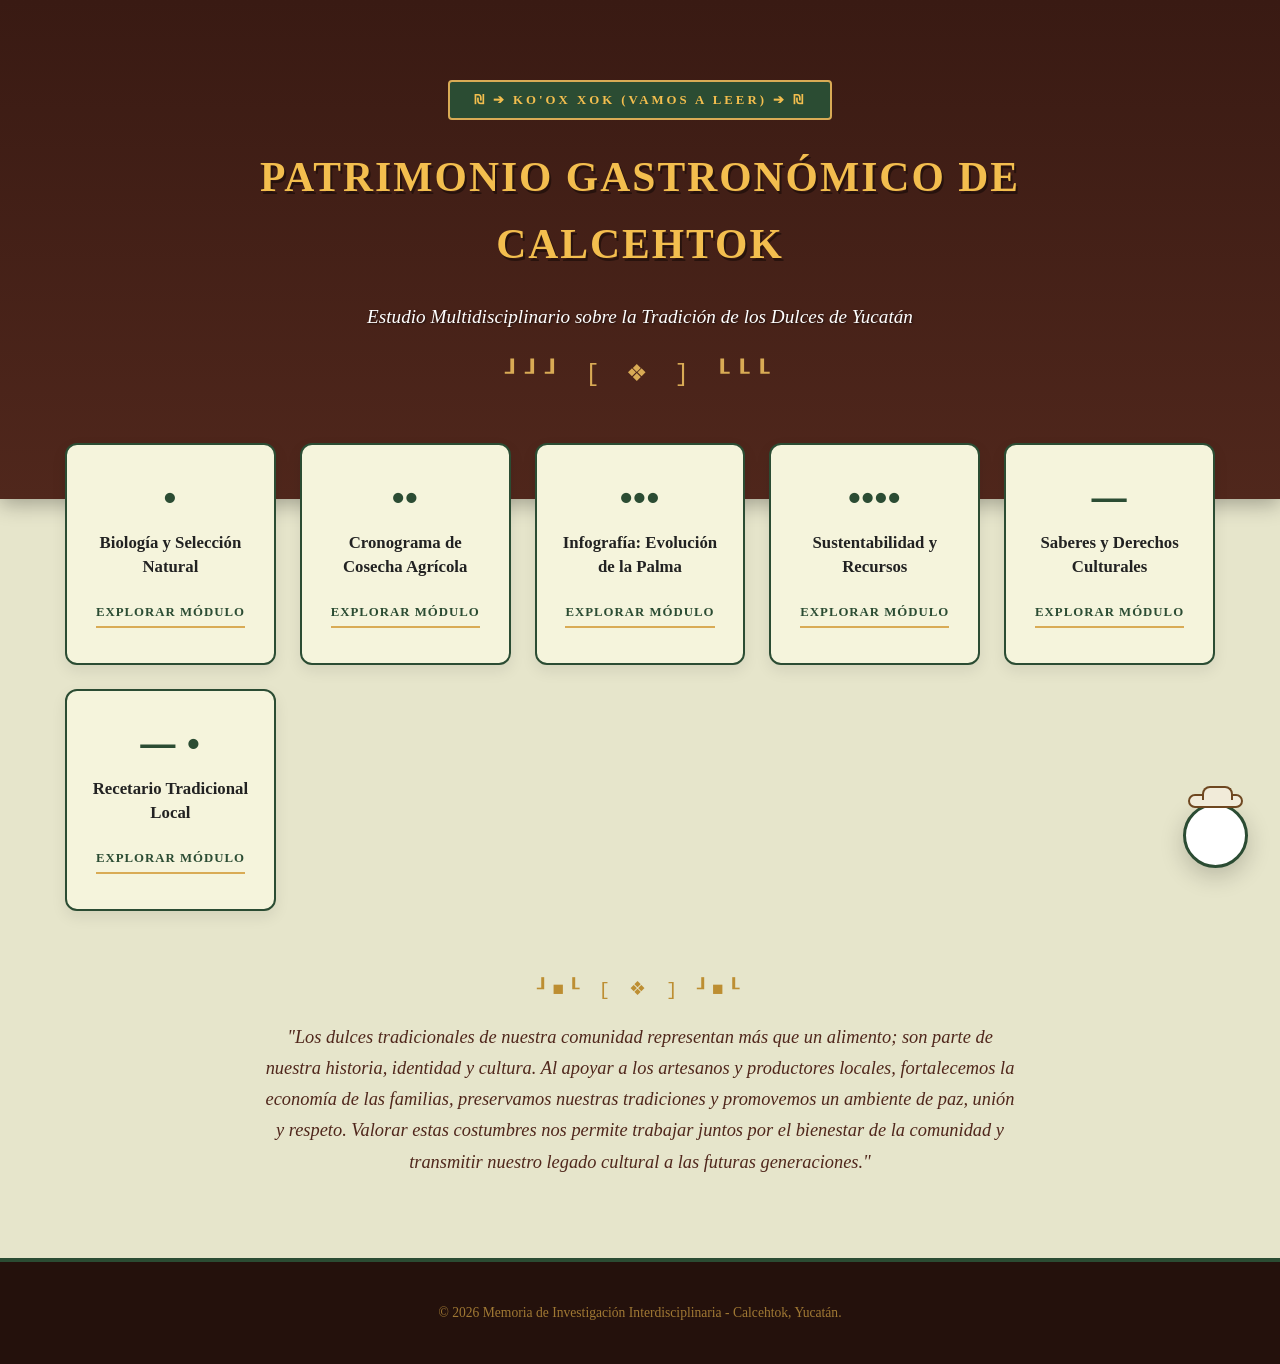
<file: index.html>
<!DOCTYPE html>
<html lang="es">
<head>
    <meta charset="UTF-8">
    <meta name="viewport" content="width=device-width, initial-scale=1.0">
    <title>Patrimonio Gastronómico de Calcehtok</title>
    <link rel="stylesheet" href="estilos.css">
</head>
<body>

    <header>
        <h1>Patrimonio Gastronómico de Calcehtok</h1>
        <p>Estudio Multidisciplinario sobre la Tradición de los Dulces de Yucatán</p>
    </header>

    <!-- MENÚ DE ATAJOS CON NUMERACIÓN DE PUNTOS Y BARRAS MAYAS -->
    <main class="shortcuts-menu">
        
        <!-- ATAJO 1 -->
        <a href="biologia.html" class="shortcut-item">
            <div class="shortcut-info">
                <div class="shortcut-num">  •  </div>
                <div class="shortcut-title">Biología y Selección Natural</div>
            </div>
            <div class="shortcut-btn">Explorar Módulo</div>
        </a>

        <!-- ATAJO 2 -->
        <a href="cronograma.html" class="shortcut-item">
            <div class="shortcut-info">
                <div class="shortcut-num"> •• </div>
                <div class="shortcut-title">Cronograma de Cosecha Agrícola</div>
            </div>
            <div class="shortcut-btn">Explorar Módulo</div>
        </a>

        <!-- ATAJO 3 -->
        <a href="infografia.html" class="shortcut-item">
            <div class="shortcut-info">
                <div class="shortcut-num"> ••• </div>
                <div class="shortcut-title">Infografía: Evolución de la Palma</div>
            </div>
            <div class="shortcut-btn">Explorar Módulo</div>
        </a>

        <!-- ATAJO 4 -->
        <a href="sustentabilidad.html" class="shortcut-item">
            <div class="shortcut-info">
                <div class="shortcut-num">••••</div>
                <div class="shortcut-title">Sustentabilidad y Recursos</div>
            </div>
            <div class="shortcut-btn">Explorar Módulo</div>
        </a>

        <!-- ATAJO 5 -->
        <a href="comunidad.html" class="shortcut-item">
            <div class="shortcut-info">
                <div class="shortcut-num">  —  </div>
                <div class="shortcut-title">Saberes y Derechos Culturales</div>
            </div>
            <div class="shortcut-btn">Explorar Módulo</div>
        </a>

        <!-- ATAJO 6: NUEVO APARTADO DE RECETAS -->
        <a href="recetas.html" class="shortcut-item">
            <div class="shortcut-info">
                <div class="shortcut-num"> — • </div>
                <div class="shortcut-title">Recetario Tradicional Local</div>
            </div>
            <div class="shortcut-btn">Explorar Módulo</div>
        </a>

    </main>

    <!-- REFLEXIÓN COMUNITARIA DE PAZ -->
    <div style="max-width: 850px; margin: 0 auto 5rem auto; padding: 0 1.5rem; text-align: center;">
        <div style="font-family: monospace; font-size: 1.2rem; color: #bd8e32; letter-spacing: 4px; margin-bottom: 1rem;">┚■┖ [ ❖ ] ┚■┖</div>
        <p style="font-family: 'Lora', Georgia, serif; font-size: 1.15rem; font-style: italic; color: #50271c; line-height: 1.7; max-width: 750px; margin: 0 auto;">
            "Los dulces tradicionales de nuestra comunidad representan más que un alimento; son parte de nuestra historia, identidad y cultura. Al apoyar a los artesanos y productores locales, fortalecemos la economía de las familias, preservamos nuestras tradiciones y promovemos un ambiente de paz, unión y respeto. Valorar estas costumbres nos permite trabajar juntos por el bienestar de la comunidad y transmitir nuestro legado cultural a las futuras generaciones."
        </p>
    </div>

    <!-- ASISTENTE VIRTUAL: EL MESTIZO YUCATECO -->
    <div class="asistente-yucateco-container">
        <div class="bocadillo-yucateco" id="bocadillo-yucateco">
            <h4>Buenas tardes</h4>
            <p>Bienvenidos al portal de Calcehtok. Aquí abajo organicé todos tus puntos bien estructurados con el sistema de numeración de nuestros ancestros mayas.</p>
            <p style="margin-top: 0.5rem; font-size: 0.85rem; color: #6e4720;"><em>Haz clic en un módulo para empezar a explorar el conocimiento.</em></p>
        </div>
        <div class="avatar-yucateco" onclick="toggleYucateco()">
            <div class="sombrero-jipi"></div>
            <div class="guayabera-face"></div>
        </div>
    </div>

    <footer>
        <p>© 2026 Memoria de Investigación Interdisciplinaria - Calcehtok, Yucatán.</p>
    </footer>

    <script>
        function toggleYucateco() {
            var b = document.getElementById('bocadillo-yucateco');
            b.style.display = b.style.display === "block" ? "none" : "block";
        }
        setTimeout(() => {
            document.getElementById('bocadillo-yucateco').style.display = 'block';
        }, 1500);
    </script>
</body>
</html>
</file>
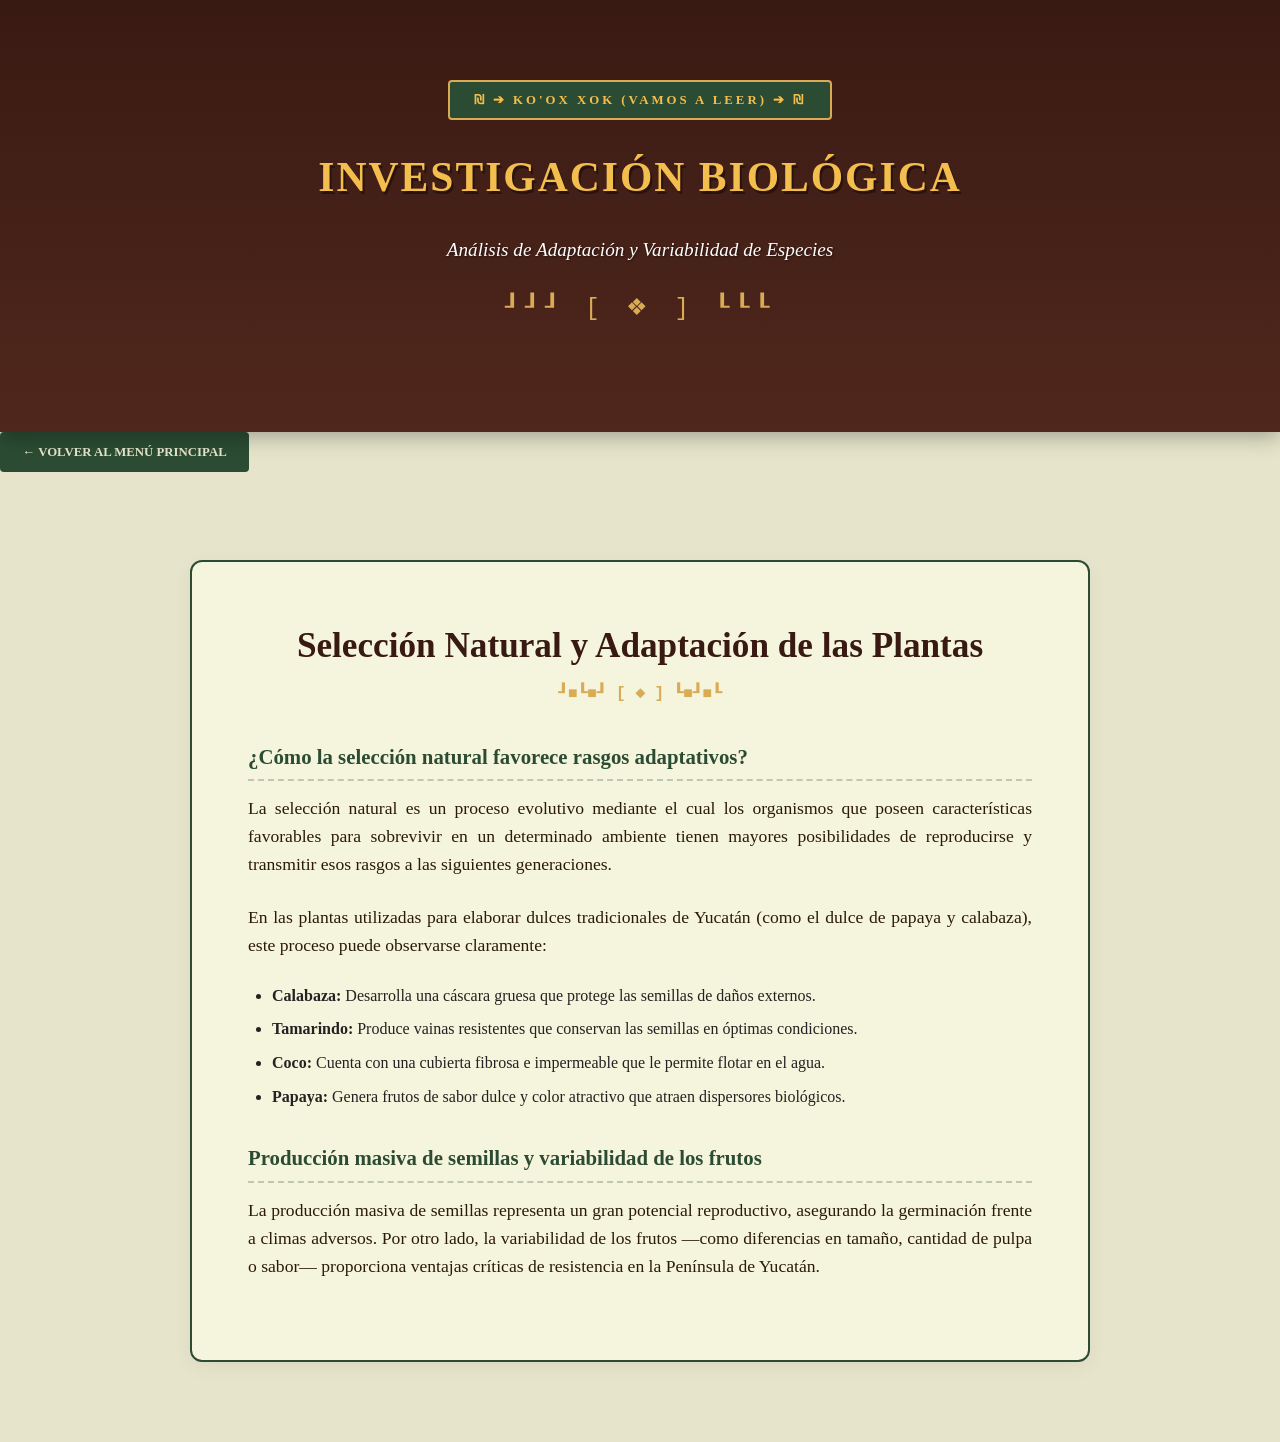
<file: biologia.html>
<!DOCTYPE html>
<html lang="es">
<head>
    <meta charset="UTF-8">
    <title>Biología y Selección Natural - Calcehtok</title>
    <link rel="stylesheet" href="estilos.css">
</head>
<body>
    <header>
        <h1>Investigación Biológica</h1>
        <p>Análisis de Adaptación y Variabilidad de Especies</p>
    </header>
    <div class="nav-container"><a href="index.html" class="btn-regresar">← Volver al Menú Principal</a></div>
    
    <main class="content-container">
        <h2>Selección Natural y Adaptación de las Plantas</h2>
        <h3>¿Cómo la selección natural favorece rasgos adaptativos?</h3>
        <p>La selección natural es un proceso evolutivo mediante el cual los organismos que poseen características favorables para sobrevivir en un determinado ambiente tienen mayores posibilidades de reproducirse y transmitir esos rasgos a las siguientes generaciones.</p>
        <p>En las plantas utilizadas para elaborar dulces tradicionales de Yucatán (como el dulce de papaya y calabaza), este proceso puede observarse claramente:</p>
        <ul class="list-bullet">
            <li><strong>Calabaza:</strong> Desarrolla una cáscara gruesa que protege las semillas de daños externos.</li>
            <li><strong>Tamarindo:</strong> Produce vainas resistentes que conservan las semillas en óptimas condiciones.</li>
            <li><strong>Coco:</strong> Cuenta con una cubierta fibrosa e impermeable que le permite flotar en el agua.</li>
            <li><strong>Papaya:</strong> Genera frutos de sabor dulce y color atractivo que atraen dispersores biológicos.</li>
        </ul>
        <h3>Producción masiva de semillas y variabilidad de los frutos</h3>
        <p>La producción masiva de semillas representa un gran potencial reproductivo, asegurando la germinación frente a climas adversos. Por otro lado, la variabilidad de los frutos —como diferencias en tamaño, cantidad de pulpa o sabor— proporciona ventajas críticas de resistencia en la Península de Yucatán.</p>
    </main>
</body>
</html>
</file>
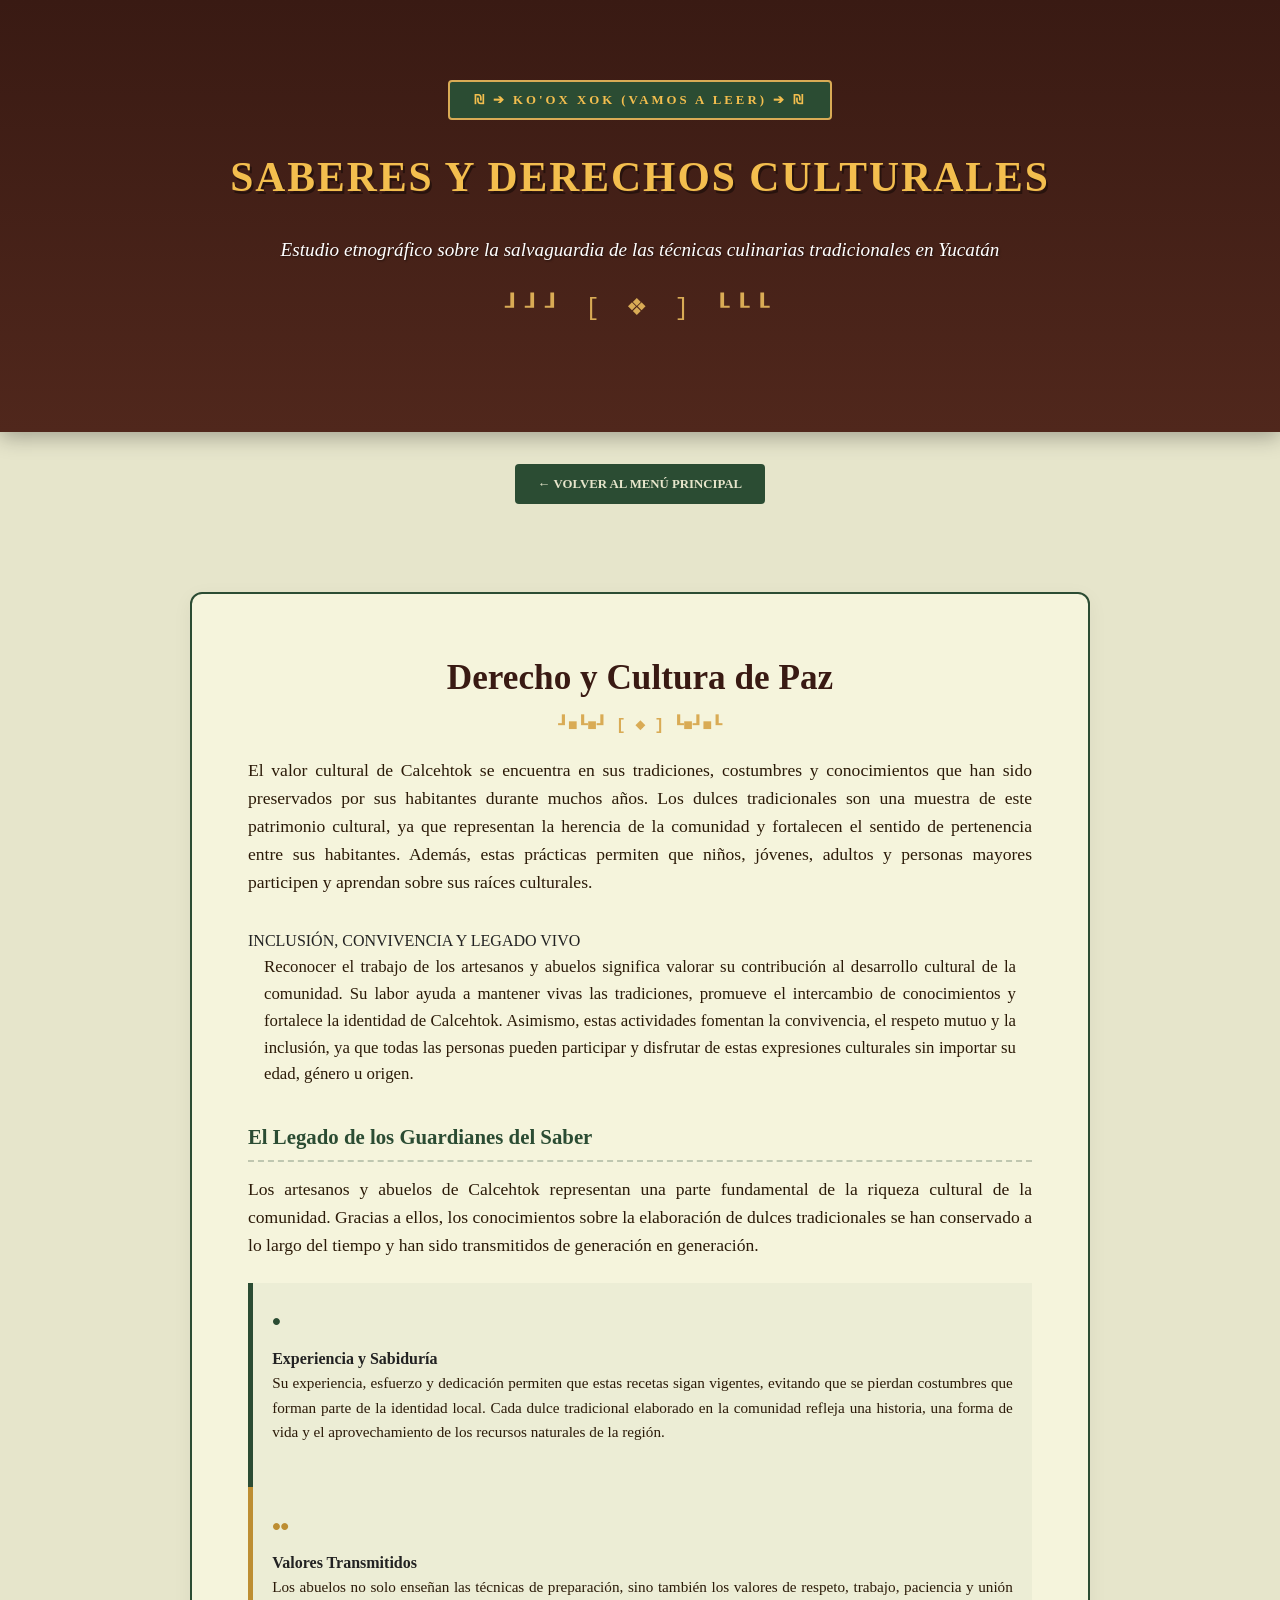
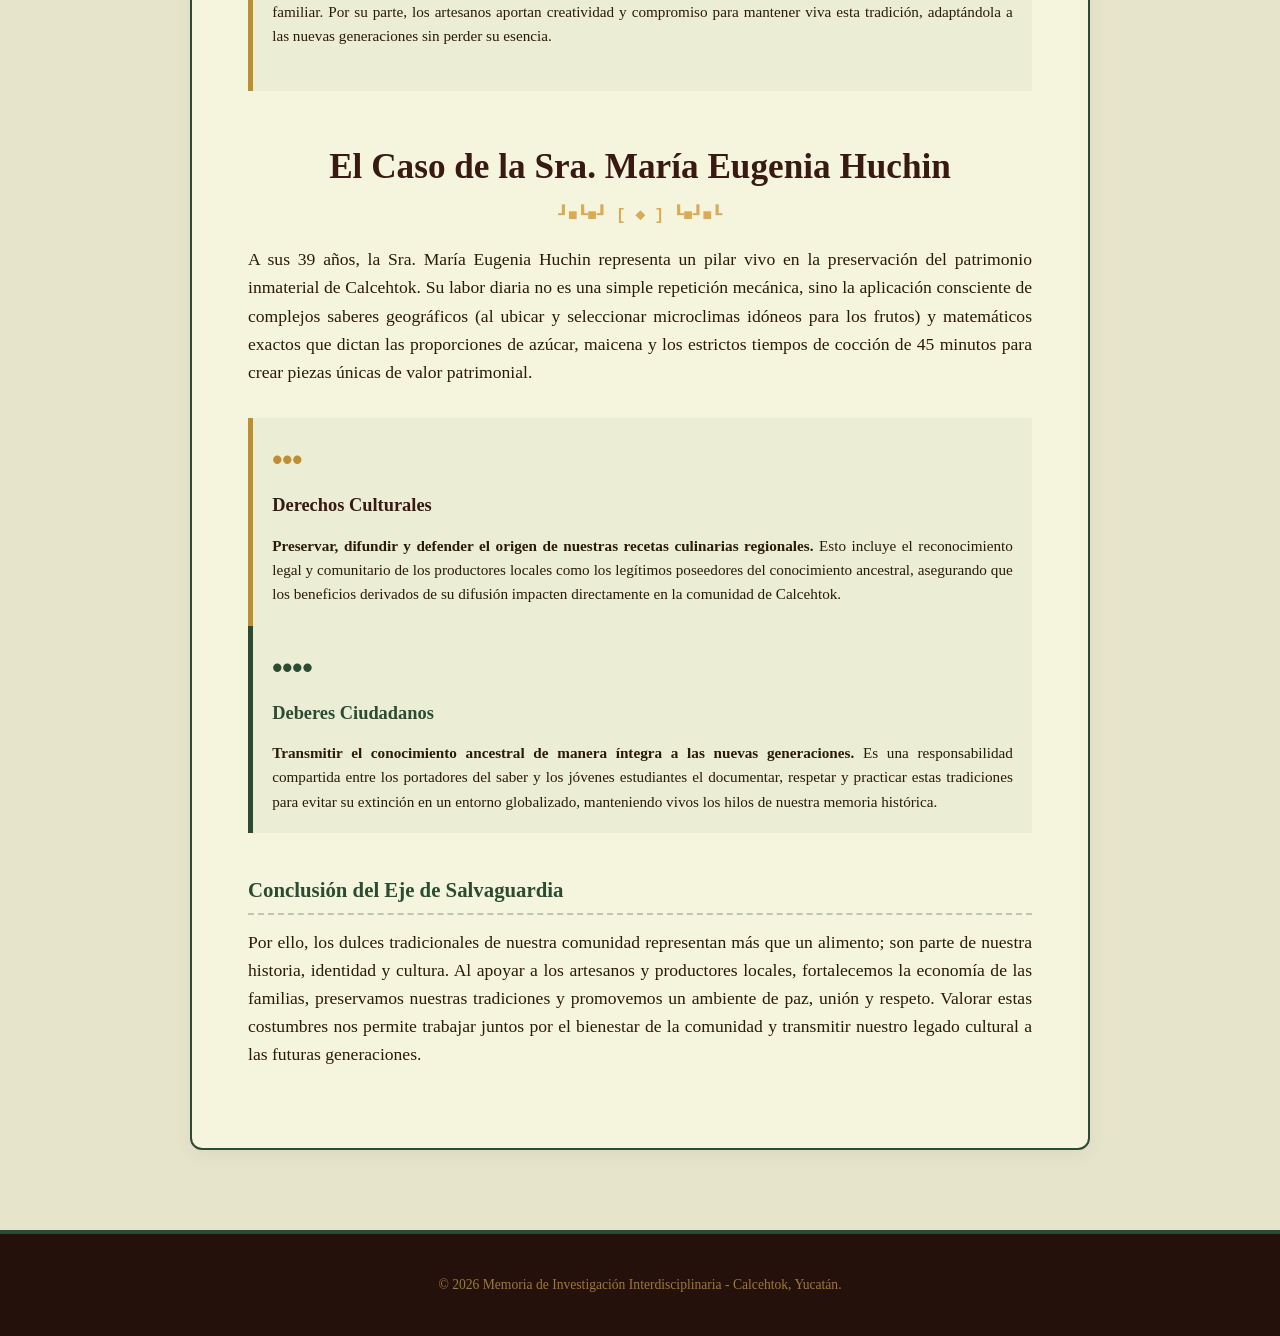
<file: comunidad.html>
<!DOCTYPE html>
<html lang="es">
<head>
    <meta charset="UTF-8">
    <meta name="viewport" content="width=device-width, initial-scale=1.0">
    <title>Saberes y Derechos Culturales - Calcehtok</title>
    <link rel="stylesheet" href="estilos.css">
</head>
<body>

    <header>
        <h1>Saberes y Derechos Culturales</h1>
        <p>Estudio etnográfico sobre la salvaguardia de las técnicas culinarias tradicionales en Yucatán</p>
    </header>

    <div class="nav-container" style="max-width: 900px; margin: 2rem auto 0 auto; padding: 0 1rem;">
        <a href="index.html" class="btn-regresar">← Volver al Menú Principal</a>
    </div>

    <main class="content-container">
        
        <h2>Derecho y Cultura de Paz</h2>
        <p>El valor cultural de Calcehtok se encuentra en sus tradiciones, costumbres y conocimientos que han sido preservados por sus habitantes durante muchos años. Los dulces tradicionales son una muestra de este patrimonio cultural, ya que representan la herencia de la comunidad y fortalecen el sentido de pertenencia entre sus habitantes. Además, estas prácticas permiten que niños, jóvenes, adultos y personas mayores participen y aprendan sobre sus raíces culturales.</p>

        <div class="infografia-container" style="margin-top: 2rem; margin-bottom: 2rem;">
            <div class="info-header-box">
                INCLUSIÓN, CONVIVENCIA Y LEGADO VIVO
            </div>
            <p style="font-size: 1.05rem; color: #2b1a08; text-align: justify; padding: 0 1rem;">
                Reconocer el trabajo de los artesanos y abuelos significa valorar su contribución al desarrollo cultural de la comunidad. Su labor ayuda a mantener vivas las tradiciones, promueve el intercambio de conocimientos y fortalece la identidad de Calcehtok. Asimismo, estas actividades fomentan la convivencia, el respeto mutuo y la inclusión, ya que todas las personas pueden participar y disfrutar de estas expresiones culturales sin importar su edad, género u origen.
            </p>
        </div>

        <h3>El Legado de los Guardianes del Saber</h3>
        <p>Los artesanos y abuelos de Calcehtok representan una parte fundamental de la riqueza cultural de la comunidad. Gracias a ellos, los conocimientos sobre la elaboración de dulces tradicionales se han conservado a lo largo del tiempo y han sido transmitidos de generación en generación.</p>

        <div class="grid-2" style="margin-bottom: 3rem;">
            <div class="sub-card">
                <div style="font-family: sans-serif; font-size: 1.5rem; font-weight: 900; color: var(--border-green); margin-bottom: 0.3rem;">•</div>
                <h4>Experiencia y Sabiduría</h4>
                <p style="font-size: 0.95rem;">Su experiencia, esfuerzo y dedicación permiten que estas recetas sigan vigentes, evitando que se pierdan costumbres que forman parte de la identidad local. Cada dulce tradicional elaborado en la comunidad refleja una historia, una forma de vida y el aprovechamiento de los recursos naturales de la región.</p>
            </div>
            <div class="sub-card" style="border-left-color: #bd8e32;">
                <div style="font-family: sans-serif; font-size: 1.5rem; font-weight: 900; color: #bd8e32; margin-bottom: 0.3rem;">••</div>
                <h4>Valores Transmitidos</h4>
                <p style="font-size: 0.95rem;">Los abuelos no solo enseñan las técnicas de preparación, sino también los valores de respeto, trabajo, paciencia y unión familiar. Por su parte, los artesanos aportan creatividad y compromiso para mantener viva esta tradición, adaptándola a las nuevas generaciones sin perder su esencia.</p>
            </div>
        </div>

        <h2>El Caso de la Sra. María Eugenia Huchin</h2>
        <p>A sus 39 años, la Sra. María Eugenia Huchin representa un pilar vivo en la preservación del patrimonio inmaterial de Calcehtok. Su labor diaria no es una simple repetición mecánica, sino la aplicación consciente de complejos saberes geográficos (al ubicar y seleccionar microclimas idóneos para los frutos) y matemáticos exactos que dictan las proporciones de azúcar, maicena y los estrictos tiempos de cocción de 45 minutos para crear piezas únicas de valor patrimonial.</p>

        <div class="grid-2" style="margin-top: 2rem; margin-bottom: 2.5rem;">
            <div class="sub-card" style="border-left-color: #bd8e32;">
                <div style="font-family: sans-serif; font-size: 1.8rem; font-weight: 900; color: #bd8e32; margin-bottom: 0.5rem;">•••</div>
                <h4 style="font-family: 'Cinzel', serif; font-size: 1.15rem; color: #391a13; margin-bottom: 0.8rem;">Derechos Culturales</h4>
                <p style="font-size: 0.95rem; margin-bottom: 0;"><strong>Preservar, difundir y defender el origen de nuestras recetas culinarias regionales.</strong> Esto incluye el reconocimiento legal y comunitario de los productores locales como los legítimos poseedores del conocimiento ancestral, asegurando que los beneficios derivados de su difusión impacten directamente en la comunidad de Calcehtok.</p>
            </div>

            <div class="sub-card">
                <div style="font-family: sans-serif; font-size: 1.8rem; font-weight: 900; color: var(--border-green); margin-bottom: 0.5rem;">••••</div>
                <h4 style="font-family: 'Cinzel', serif; font-size: 1.15rem; color: var(--border-green); margin-bottom: 0.8rem;">Deberes Ciudadanos</h4>
                <p style="font-size: 0.95rem; margin-bottom: 0;"><strong>Transmitir el conocimiento ancestral de manera íntegra a las nuevas generaciones.</strong> Es una responsabilidad compartida entre los portadores del saber y los jóvenes estudiantes el documentar, respetar y practicar estas tradiciones para evitar su extinción en un entorno globalizado, manteniendo vivos los hilos de nuestra memoria histórica.</p>
            </div>
        </div>

        <h3>Conclusión del Eje de Salvaguardia</h3>
        <p>Por ello, los dulces tradicionales de nuestra comunidad representan más que un alimento; son parte de nuestra historia, identidad y cultura. Al apoyar a los artesanos y productores locales, fortalecemos la economía de las familias, preservamos nuestras tradiciones y promovemos un ambiente de paz, unión y respeto. Valorar estas costumbres nos permite trabajar juntos por el bienestar de la comunidad y transmitir nuestro legado cultural a las futuras generaciones.</p>

    </main>

    <footer>
        <p>© 2026 Memoria de Investigación Interdisciplinaria - Calcehtok, Yucatán.</p>
    </footer>

</body>
</html>
</file>
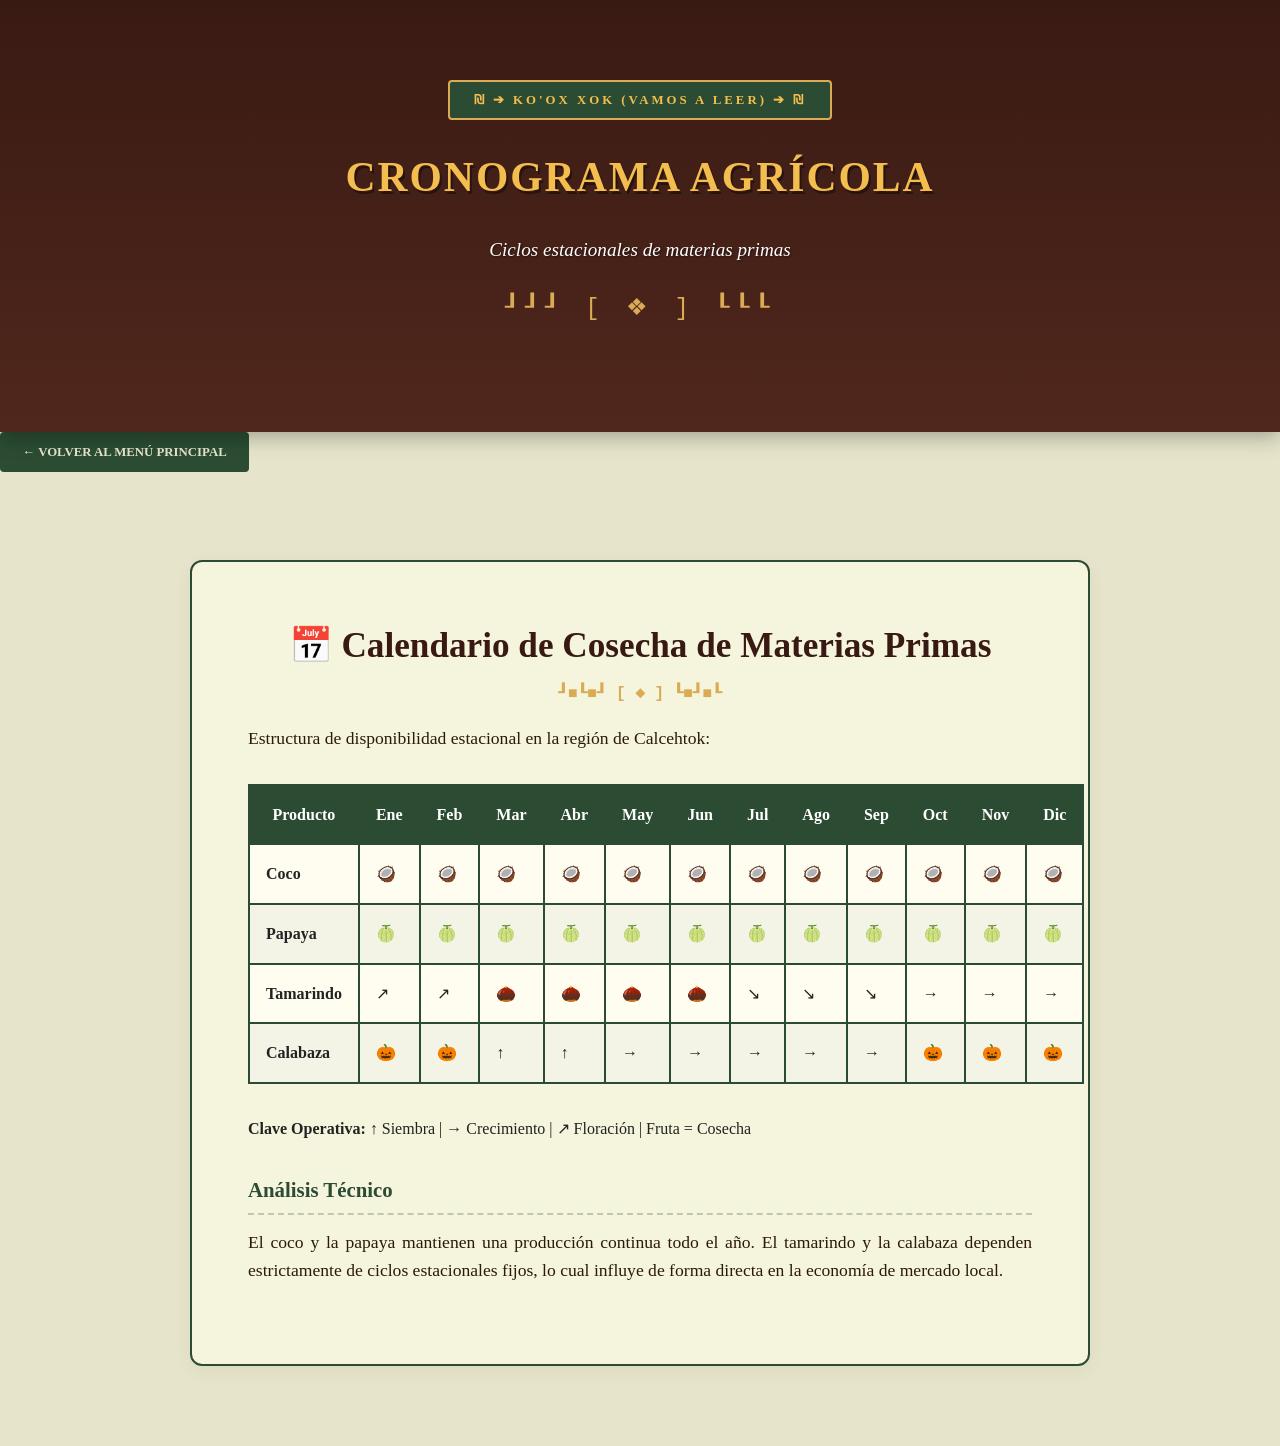
<file: cronograma.html>
<!DOCTYPE html>
<html lang="es">
<head>
    <meta charset="UTF-8">
    <title>Cronograma de Cosecha - Calcehtok</title>
    <link rel="stylesheet" href="estilos.css">
</head>
<body>
    <header>
        <h1>Cronograma Agrícola</h1>
        <p>Ciclos estacionales de materias primas</p>
    </header>
    <div class="nav-container"><a href="index.html" class="btn-regresar">← Volver al Menú Principal</a></div>
    
    <main class="content-container">
        <h2>📅 Calendario de Cosecha de Materias Primas</h2>
        <p>Estructura de disponibilidad estacional en la región de Calcehtok:</p>
        
        <div class="table-responsive">
            <table>
                <thead>
                    <tr><th>Producto</th><th>Ene</th><th>Feb</th><th>Mar</th><th>Abr</th><th>May</th><th>Jun</th><th>Jul</th><th>Ago</th><th>Sep</th><th>Oct</th><th>Nov</th><th>Dic</th></tr>
                </thead>
                <tbody>
                    <tr><td><strong>Coco</strong></td><td>🥥</td><td>🥥</td><td>🥥</td><td>🥥</td><td>🥥</td><td>🥥</td><td>🥥</td><td>🥥</td><td>🥥</td><td>🥥</td><td>🥥</td><td>🥥</td></tr>
                    <tr><td><strong>Papaya</strong></td><td>🍈</td><td>🍈</td><td>🍈</td><td>🍈</td><td>🍈</td><td>🍈</td><td>🍈</td><td>🍈</td><td>🍈</td><td>🍈</td><td>🍈</td><td>🍈</td></tr>
                    <tr><td><strong>Tamarindo</strong></td><td>↗</td><td>↗</td><td>🌰</td><td>🌰</td><td>🌰</td><td>🌰</td><td>↘</td><td>↘</td><td>↘</td><td>→</td><td>→</td><td>→</td></tr>
                    <tr><td><strong>Calabaza</strong></td><td>🎃</td><td>🎃</td><td>↑</td><td>↑</td><td>→</td><td>→</td><td>→</td><td>→</td><td>→</td><td>🎃</td><td>🎃</td><td>🎃</td></tr>
                </tbody>
            </table>
        </div>
        <div class="leyenda">
            <div><strong>Clave Operativa:</strong> ↑ Siembra | → Crecimiento | ↗ Floración | Fruta = Cosecha</div>
        </div>
        <h3>Análisis Técnico</h3>
        <p>El coco y la papaya mantienen una producción continua todo el año. El tamarindo y la calabaza dependen estrictamente de ciclos estacionales fijos, lo cual influye de forma directa en la economía de mercado local.</p>
    </main>
</body>
</html>
</file>
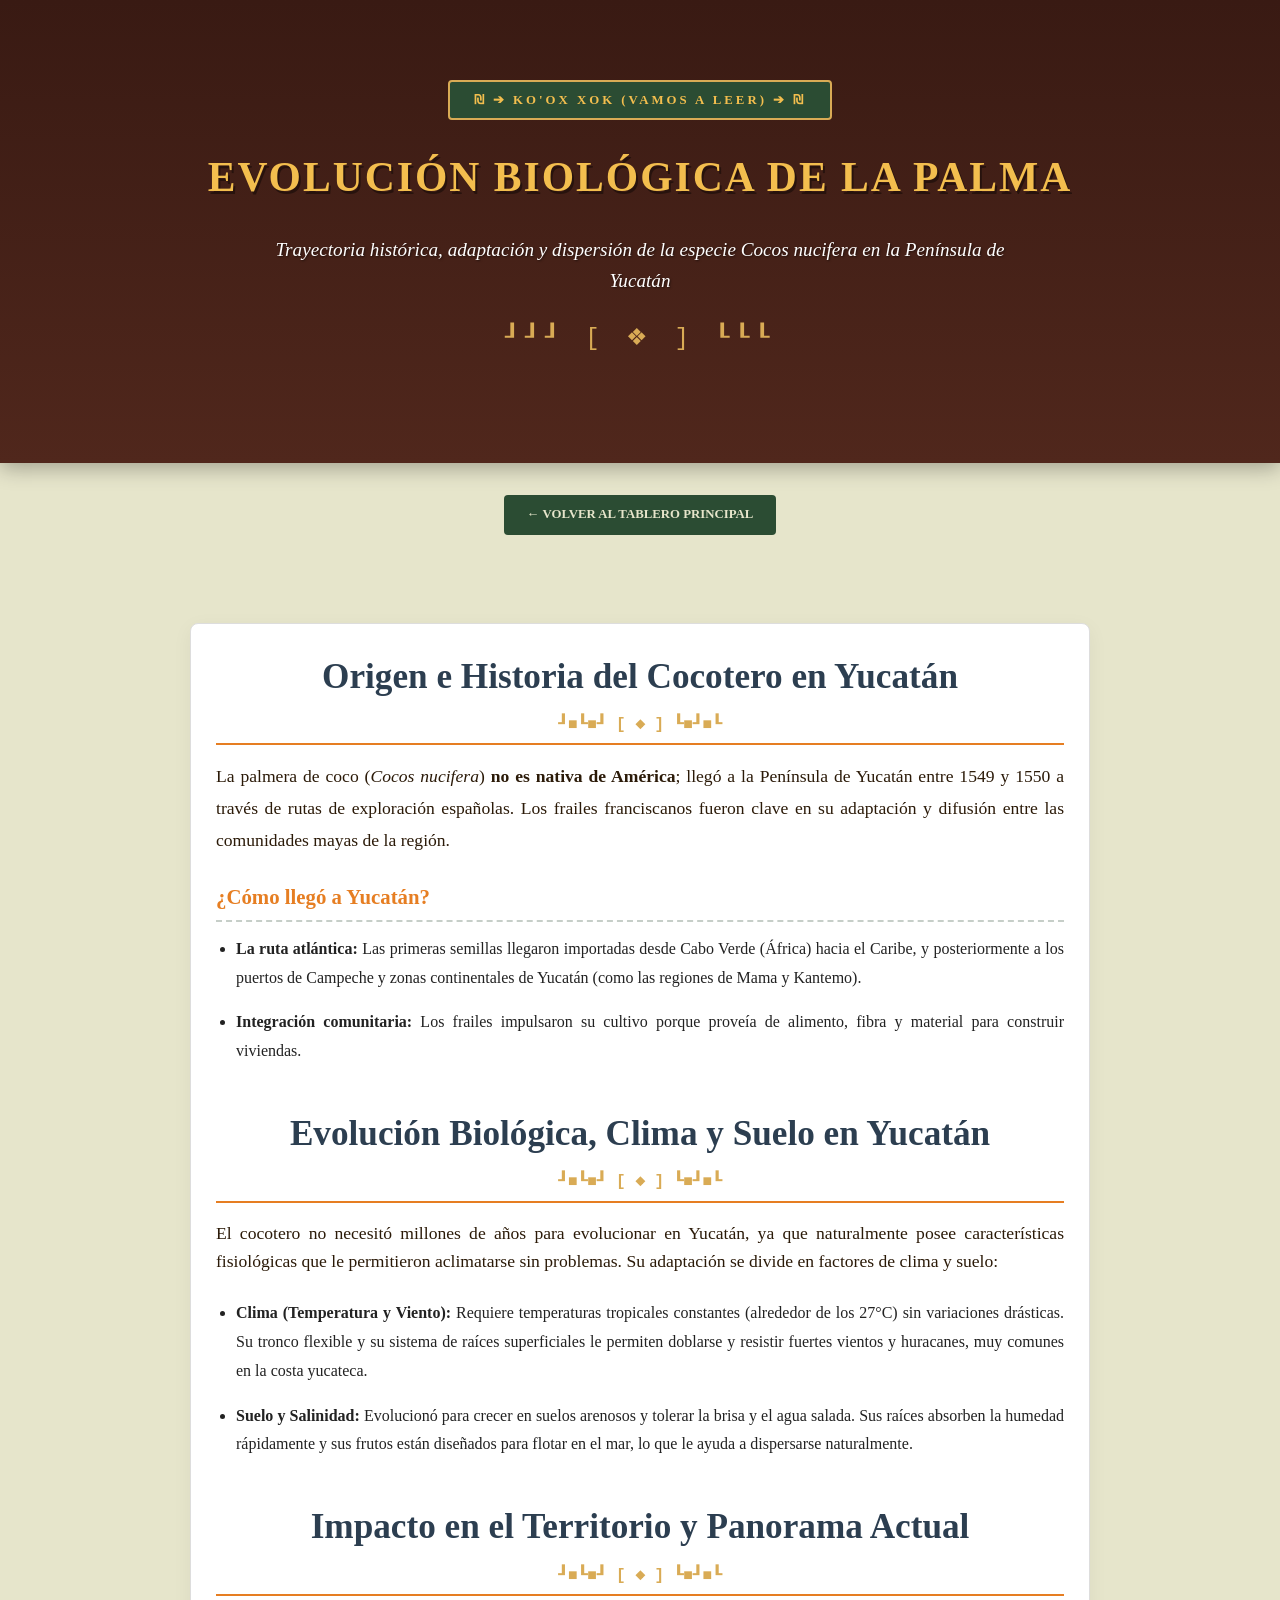
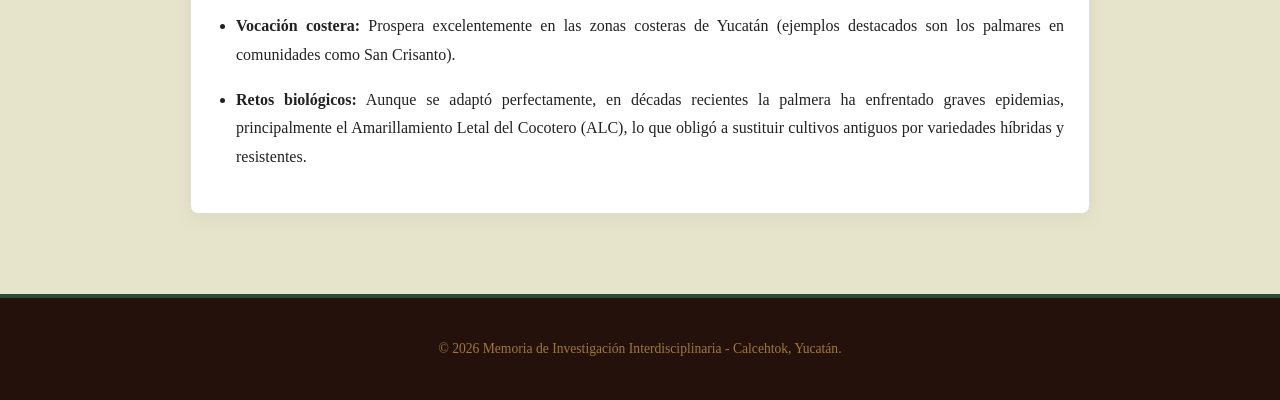
<file: infografia.html>
<!DOCTYPE html>
<html lang="es">
<head>
    <meta charset="UTF-8">
    <meta name="viewport" content="width=device-width, initial-scale=1.0">
    <title>Evolución Biológica de la Palma - Calcehtok</title>
    <link rel="stylesheet" href="estilos.css">
</head>
<body>

    <header>
        <h1>Evolución Biológica de la Palma</h1>
        <p>Trayectoria histórica, adaptación y dispersión de la especie Cocos nucifera en la Península de Yucatán</p>
    </header>

    <div class="nav-container" style="max-width: 900px; margin: 2rem auto 0 auto; padding: 0 1rem;">
        <a href="index.html" class="btn-regresar">← Volver al Tablero Principal</a>
    </div>

    <!-- CONTENEDOR PRINCIPAL CON ESTILO DE GRECAS -->
   <main class="main-content" style="flex: 2;">
    <!-- ================= INICIO DE INFOGRAFÍA ================= -->
    <section class="content-container" style="padding: 25px; border: 1px solid #ddd; border-radius: 8px; background-color: #ffffff;">
        
        <!-- INTRODUCCIÓN Y ORIGEN -->
        <h2 style="color: #2c3e50; border-bottom: 2px solid #e67e22; padding-bottom: 5px;">Origen e Historia del Cocotero en Yucatán</h2>
        <p style="text-align: justify; font-size: 1.1rem; line-height: 1.8;">
            La palmera de coco (<em>Cocos nucifera</em>) <strong>no es nativa de América</strong>; llegó a la Península de Yucatán entre 1549 y 1550 a través de rutas de exploración españolas. Los frailes franciscanos fueron clave en su adaptación y difusión entre las comunidades mayas de la región.
        </p>

        <h3 style="color: #e67e22; margin-top: 1.5rem;">¿Cómo llegó a Yucatán?</h3>
        <ul style="padding-left: 20px; line-height: 1.8;">
            <li style="margin-bottom: 1rem; text-align: justify;">
                <strong>La ruta atlántica:</strong> Las primeras semillas llegaron importadas desde Cabo Verde (África) hacia el Caribe, y posteriormente a los puertos de Campeche y zonas continentales de Yucatán (como las regiones de Mama y Kantemo).
            </li>
            <li style="margin-bottom: 1rem; text-align: justify;">
                <strong>Integración comunitaria:</strong> Los frailes impulsaron su cultivo porque proveía de alimento, fibra y material para construir viviendas.
            </li>
        </ul>

        <!-- EVOLUCIÓN BIOLÓGICA -->
        <h2 style="color: #2c3e50; border-bottom: 2px solid #e67e22; padding-bottom: 5px; margin-top: 2.5rem;">Evolución Biológica, Clima y Suelo en Yucatán</h2>
        <p style="text-align: justify; margin-bottom: 1.5rem;">
            El cocotero no necesitó millones de años para evolucionar en Yucatán, ya que naturalmente posee características fisiológicas que le permitieron aclimatarse sin problemas. Su adaptación se divide en factores de clima y suelo:
        </p>
        
        <ul style="padding-left: 20px; line-height: 1.8;">
            <li style="margin-bottom: 1rem; text-align: justify;">
                <strong>Clima (Temperatura y Viento):</strong> Requiere temperaturas tropicales constantes (alrededor de los 27°C) sin variaciones drásticas. Su tronco flexible y su sistema de raíces superficiales le permiten doblarse y resistir fuertes vientos y huracanes, muy comunes en la costa yucateca.
            </li>
            <li style="margin-bottom: 1rem; text-align: justify;">
                <strong>Suelo y Salinidad:</strong> Evolucionó para crecer en suelos arenosos y tolerar la brisa y el agua salada. Sus raíces absorben la humedad rápidamente y sus frutos están diseñados para flotar en el mar, lo que le ayuda a dispersarse naturalmente.
            </li>
        </ul>

        <!-- IMPACTO Y PANORAMA ACTUAL -->
        <h2 style="color: #2c3e50; border-bottom: 2px solid #e67e22; padding-bottom: 5px; margin-top: 2.5rem;">Impacto en el Territorio y Panorama Actual</h2>
        <ul style="padding-left: 20px; line-height: 1.8;">
            <li style="margin-bottom: 1rem; text-align: justify;">
                <strong>Vocación costera:</strong> Prospera excelentemente en las zonas costeras de Yucatán (ejemplos destacados son los palmares en comunidades como San Crisanto).
            </li>
            <li style="margin-bottom: 1rem; text-align: justify;">
                <strong>Retos biológicos:</strong> Aunque se adaptó perfectamente, en décadas recientes la palmera ha enfrentado graves epidemias, principalmente el Amarillamiento Letal del Cocotero (ALC), lo que obligó a sustituir cultivos antiguos por variedades híbridas y resistentes.
            </li>
        </ul>

    </section>
    <!-- ================= FIN DE INFOGRAFÍA ================= -->
</main>
    <footer>
        <p>© 2026 Memoria de Investigación Interdisciplinaria - Calcehtok, Yucatán.</p>
    </footer>

</body>
</html>
</file>
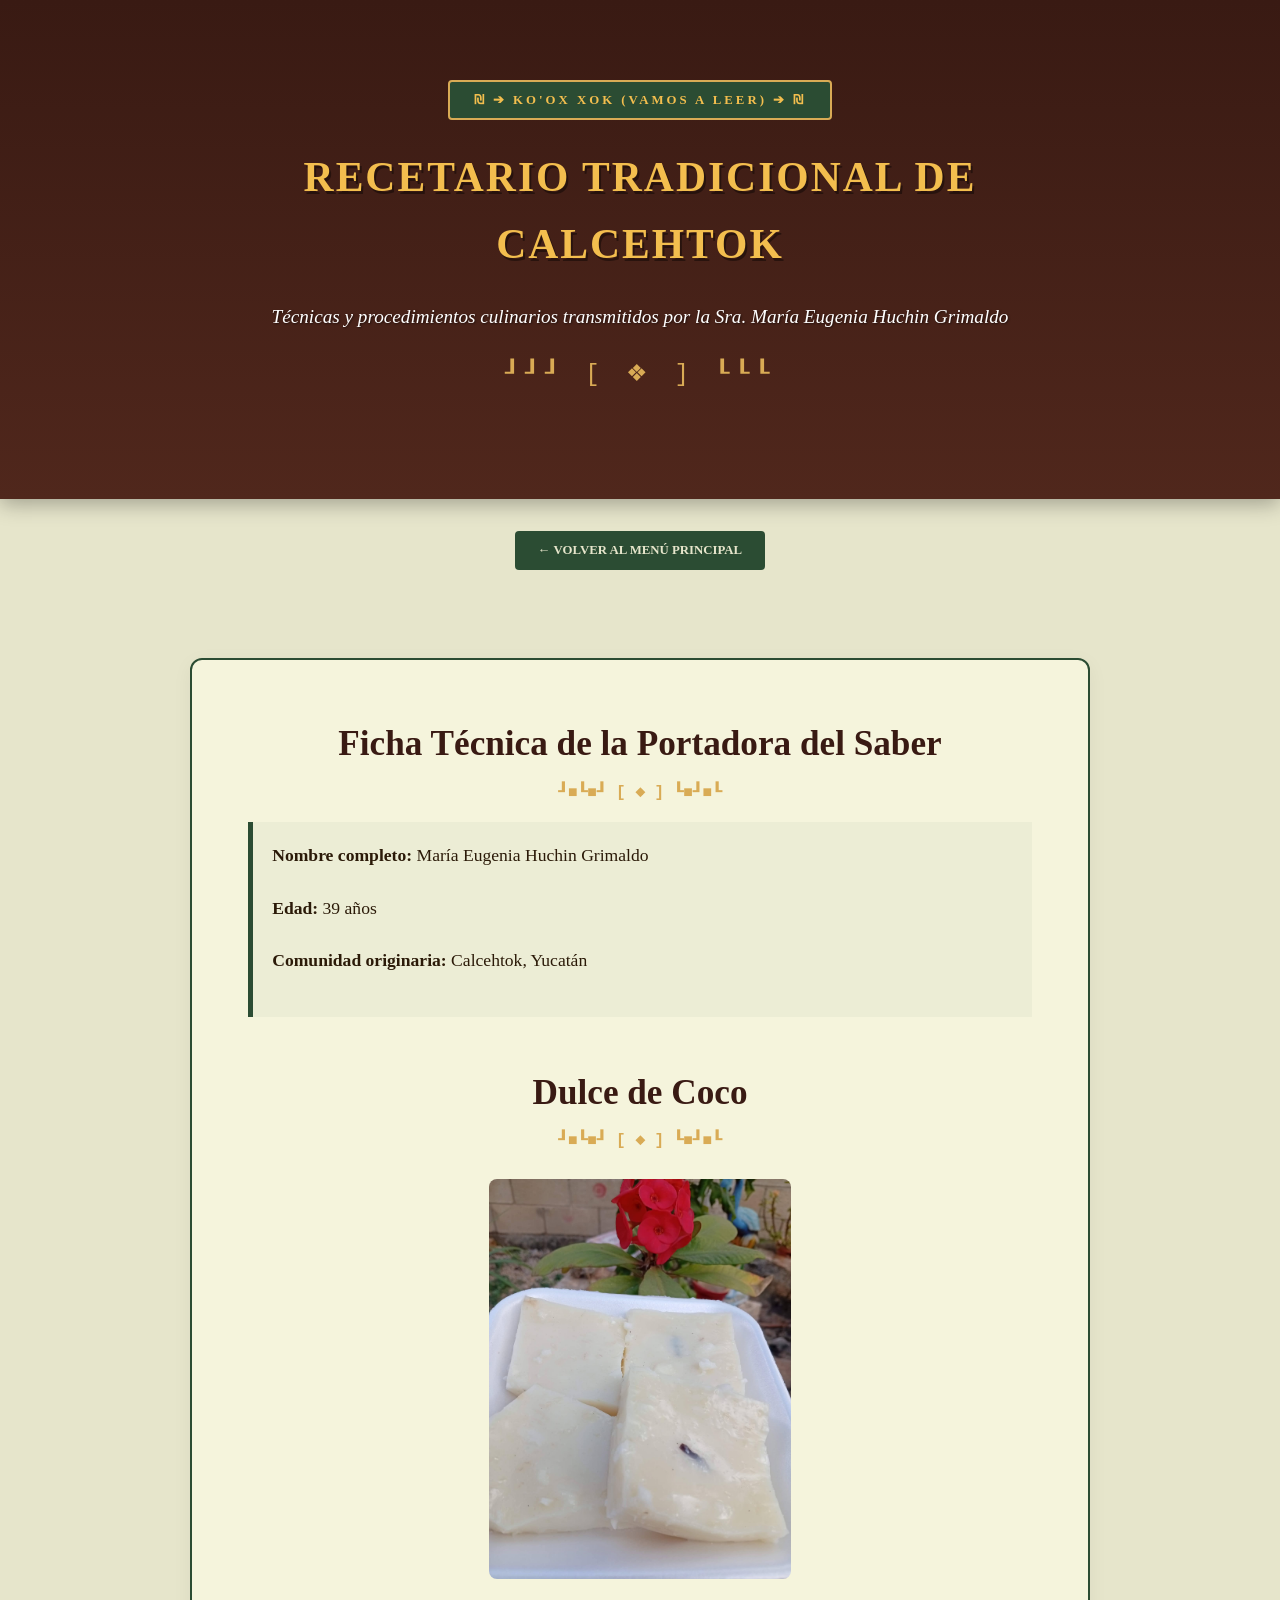
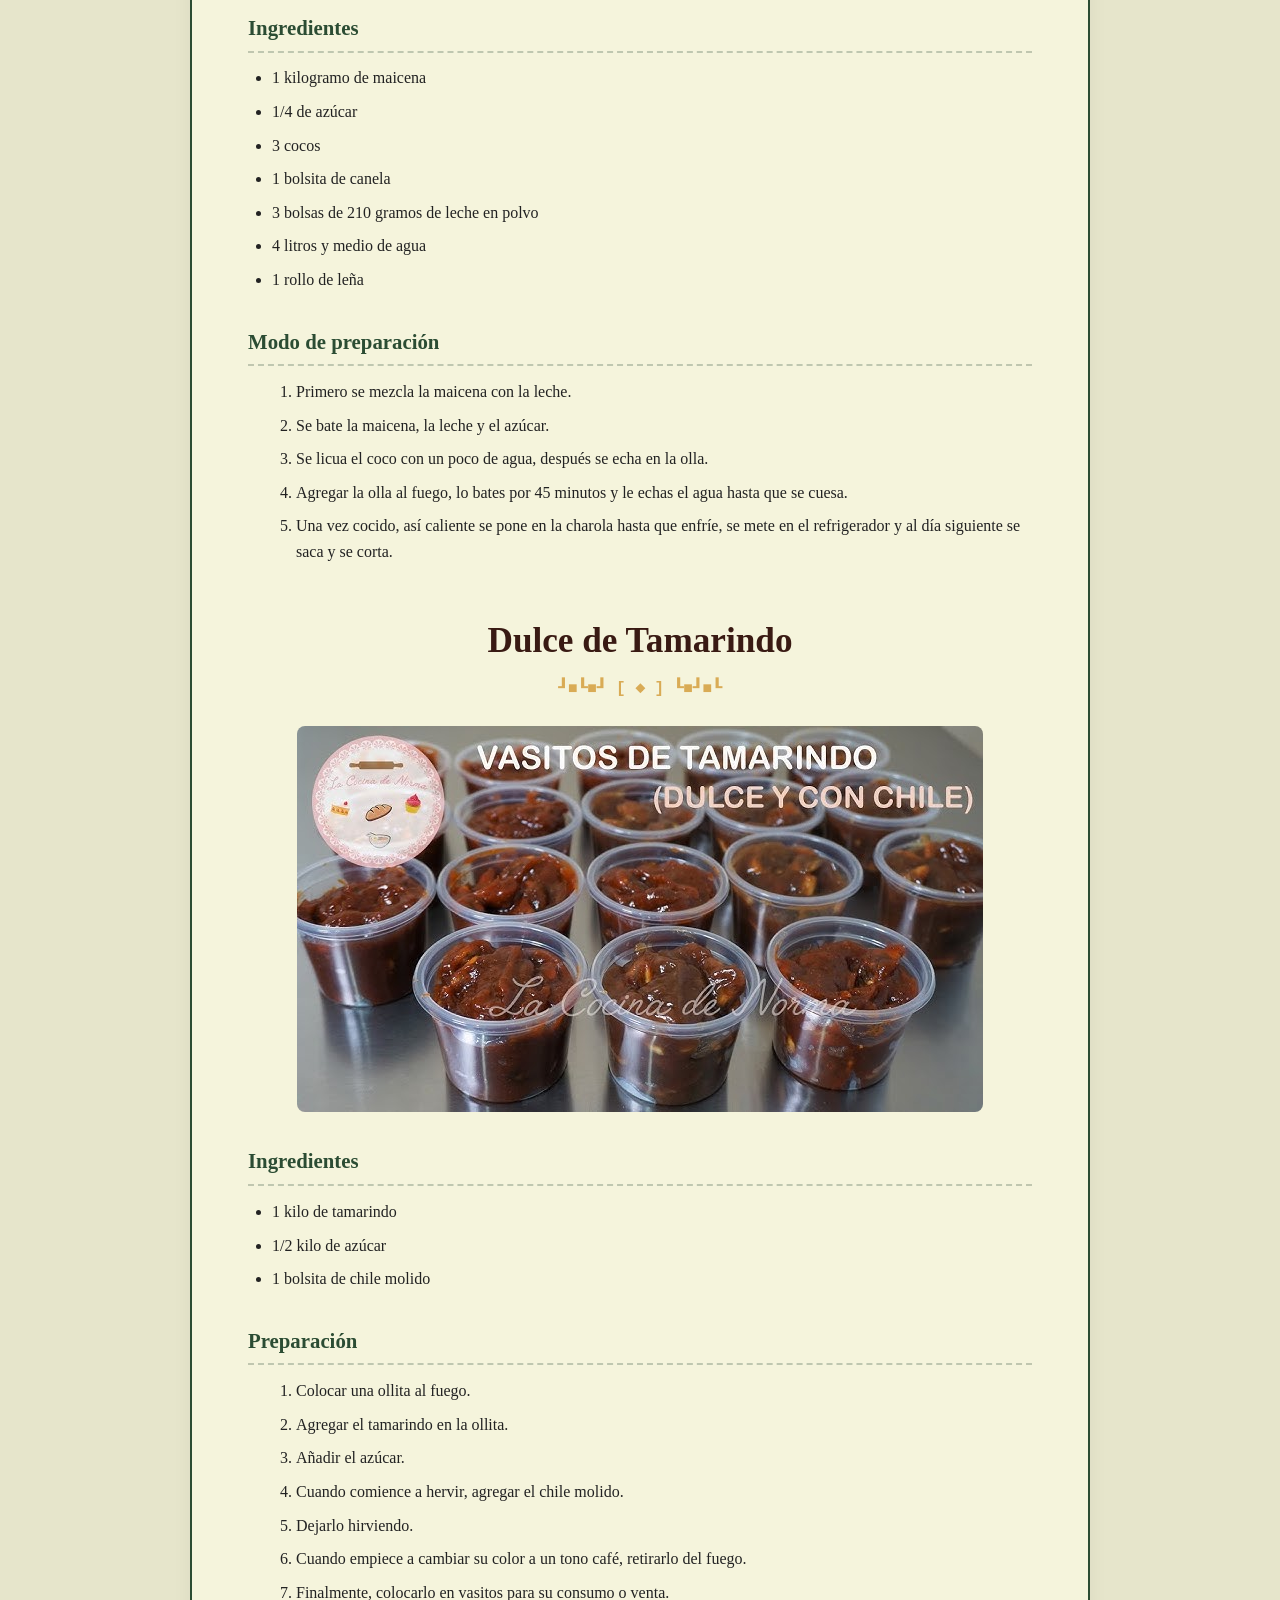
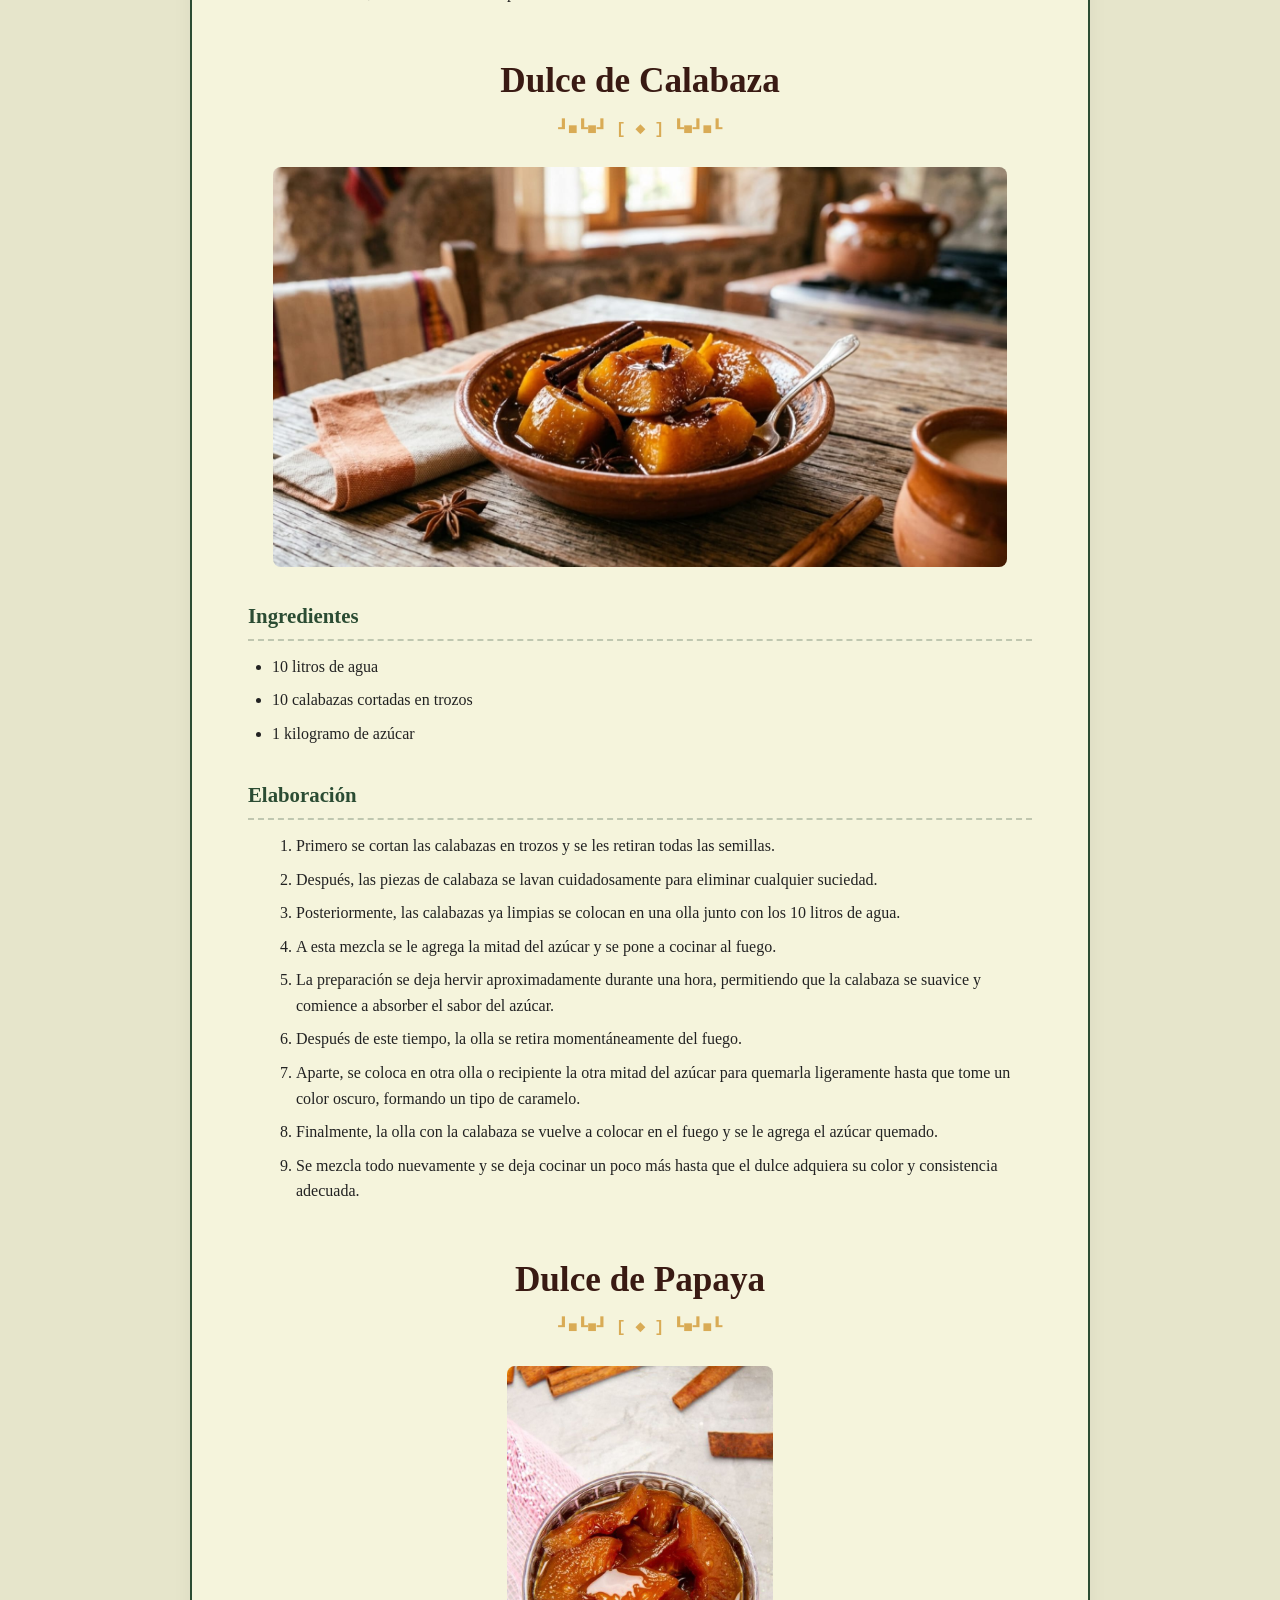
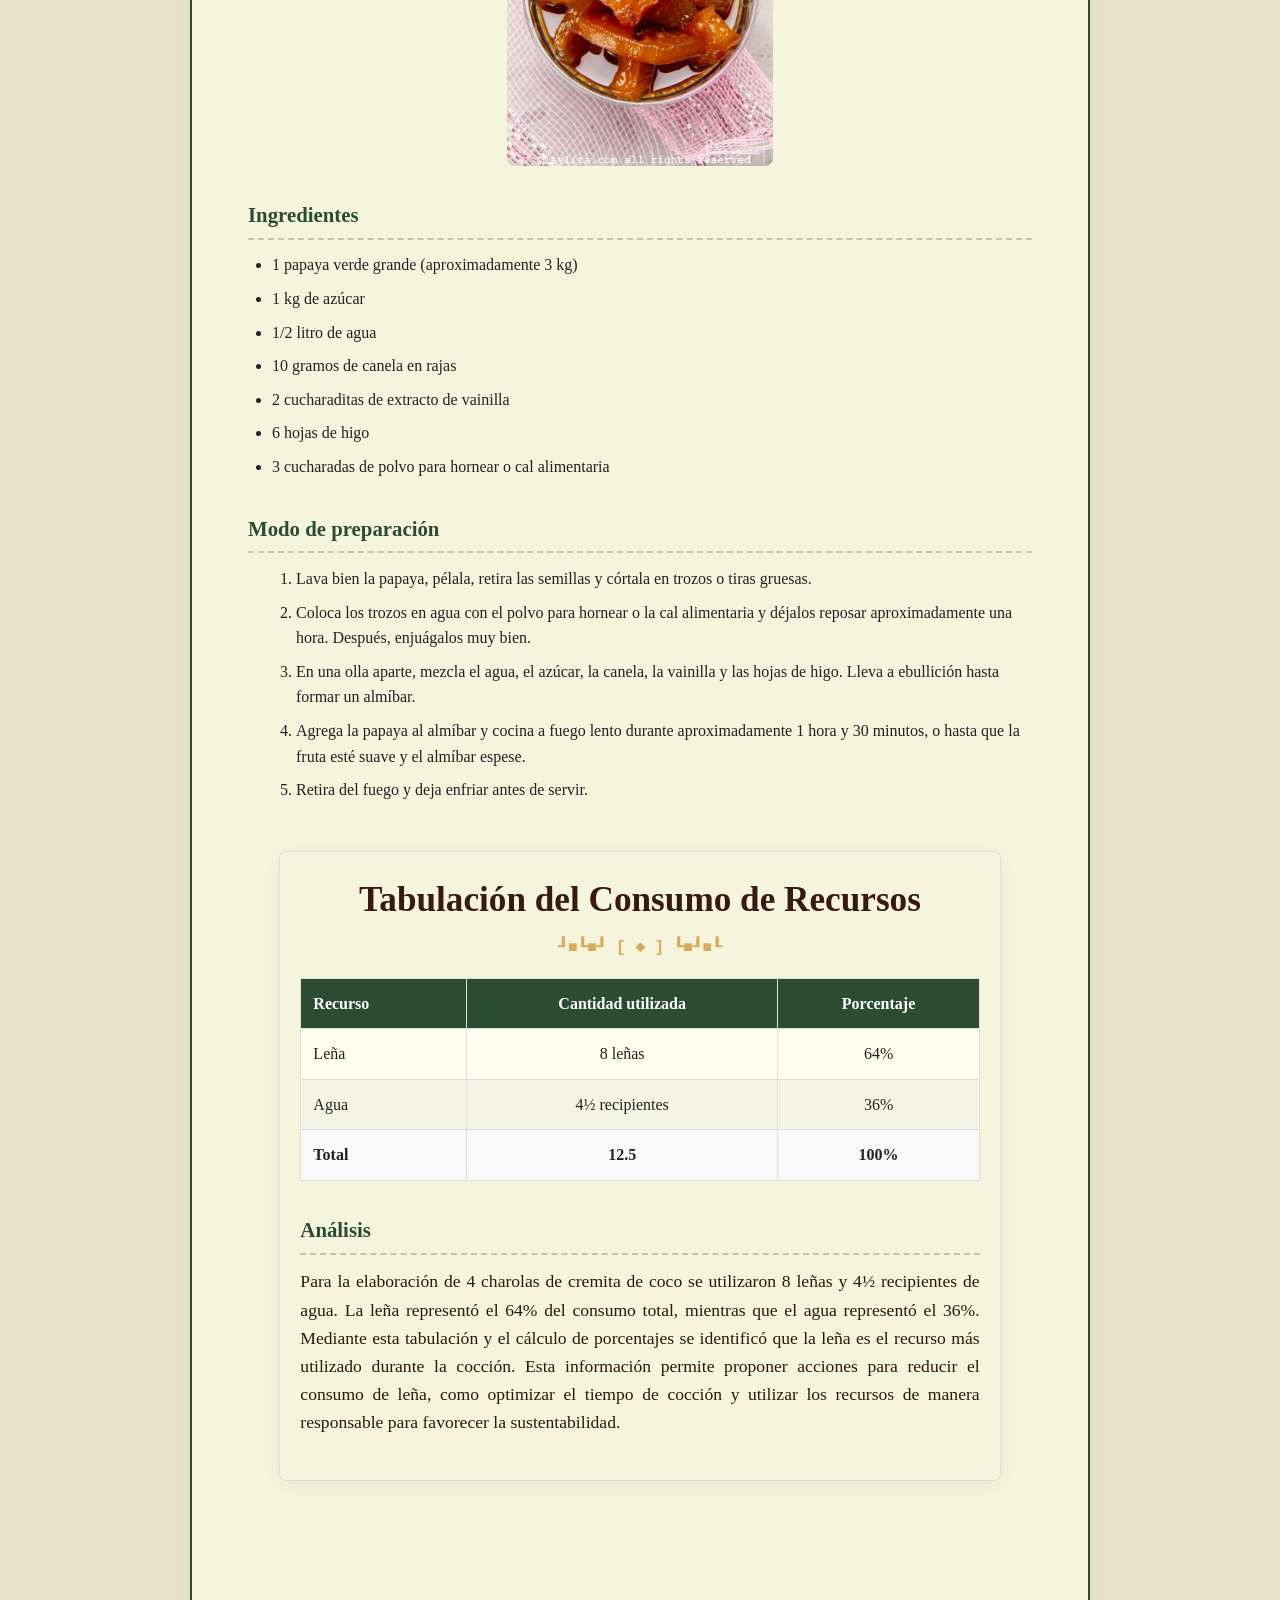
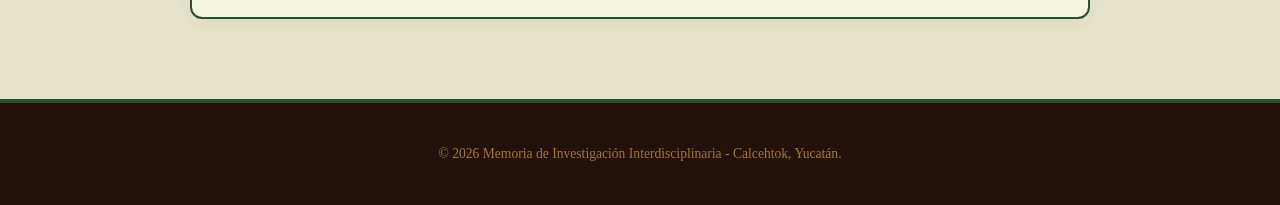
<file: recetas.html>
<!DOCTYPE html>
<html lang="es">
<head>
    <meta charset="UTF-8">
    <meta name="viewport" content="width=device-width, initial-scale=1.0">
    <title>Recetario Tradicional - Calcehtok</title>
    <link rel="stylesheet" href="estilos.css">
</head>
<body>

    <header>
        <h1>Recetario Tradicional de Calcehtok</h1>
        <p>Técnicas y procedimientos culinarios transmitidos por la Sra. María Eugenia Huchin Grimaldo</p>
    </header>

    <div class="nav-container" style="max-width: 900px; margin: 2rem auto 0 auto; padding: 0 1rem;">
        <a href="index.html" class="btn-regresar">← Volver al Menú Principal</a>
    </div>

    <main class="content-container">
        
        <h2>Ficha Técnica de la Portadora del Saber</h2>
        <div class="sub-card" style="margin-bottom: 3rem;">
            <p><strong>Nombre completo:</strong> María Eugenia Huchin Grimaldo</p>
            <p><strong>Edad:</strong> 39 años</p>
            <p><strong>Comunidad originaria:</strong> Calcehtok, Yucatán</p>
        </div>

        <h2>Dulce de Coco</h2>
        <img src="coco.jpg.jpeg" alt="Dulce de coco" style="max-width: 100%; height: auto; border-radius: 8px; margin: 1.5rem auto; display: block; max-height: 400px; object-fit: cover;">
        <h3>Ingredientes</h3>
        <ul class="list-bullet" style="margin-bottom: 1.5rem;">
            <li>1 kilogramo de maicena</li>
            <li>1/4 de azúcar</li>
            <li>3 cocos</li>
            <li>1 bolsita de canela</li>
            <li>3 bolsas de 210 gramos de leche en polvo</li>
            <li>4 litros y medio de agua</li>
            <li>1 rollo de leña</li>
        </ul>
        <h3>Modo de preparación</h3>
        <ol class="list-bullet" style="margin-bottom: 3rem; list-style-type: decimal; margin-left: 1.5rem;">
            <li>Primero se mezcla la maicena con la leche.</li>
            <li>Se bate la maicena, la leche y el azúcar.</li>
            <li>Se licua el coco con un poco de agua, después se echa en la olla.</li>
            <li>Agregar la olla al fuego, lo bates por 45 minutos y le echas el agua hasta que se cuesa.</li>
            <li>Una vez cocido, así caliente se pone en la charola hasta que enfríe, se mete en el refrigerador y al día siguiente se saca y se corta.</li>
        </ol>

        <h2>Dulce de Tamarindo</h2>
        <img src="tamarindo.jpg.jpeg" alt="Dulce de tamarindo" style="max-width: 100%; height: auto; border-radius: 8px; margin: 1.5rem auto; display: block; max-height: 400px; object-fit: cover;">
        <h3>Ingredientes</h3>
        <ul class="list-bullet" style="margin-bottom: 1.5rem;">
            <li>1 kilo de tamarindo</li>
            <li>1/2 kilo de azúcar</li>
            <li>1 bolsita de chile molido</li>
        </ul>
        <h3>Preparación</h3>
        <ol class="list-bullet" style="margin-bottom: 3rem; list-style-type: decimal; margin-left: 1.5rem;">
            <li>Colocar una ollita al fuego.</li>
            <li>Agregar el tamarindo en la ollita.</li>
            <li>Añadir el azúcar.</li>
            <li>Cuando comience a hervir, agregar el chile molido.</li>
            <li>Dejarlo hirviendo.</li>
            <li>Cuando empiece a cambiar su color a un tono café, retirarlo del fuego.</li>
            <li>Finalmente, colocarlo en vasitos para su consumo o venta.</li>
        </ol>

        <h2>Dulce de Calabaza</h2>
        <img src="calabaza.jpg.jpeg" alt="Dulce de calabaza" style="max-width: 100%; height: auto; border-radius: 8px; margin: 1.5rem auto; display: block; max-height: 400px; object-fit: cover;">
        <h3>Ingredientes</h3>
        <ul class="list-bullet" style="margin-bottom: 1.5rem;">
            <li>10 litros de agua</li>
            <li>10 calabazas cortadas en trozos</li>
            <li>1 kilogramo de azúcar</li>
        </ul>
        <h3>Elaboración</h3>
        <ol class="list-bullet" style="margin-bottom: 3rem; list-style-type: decimal; margin-left: 1.5rem;">
            <li>Primero se cortan las calabazas en trozos y se les retiran todas las semillas.</li>
            <li>Después, las piezas de calabaza se lavan cuidadosamente para eliminar cualquier suciedad.</li>
            <li>Posteriormente, las calabazas ya limpias se colocan en una olla junto con los 10 litros de agua.</li>
            <li>A esta mezcla se le agrega la mitad del azúcar y se pone a cocinar al fuego.</li>
            <li>La preparación se deja hervir aproximadamente durante una hora, permitiendo que la calabaza se suavice y comience a absorber el sabor del azúcar.</li>
            <li>Después de este tiempo, la olla se retira momentáneamente del fuego.</li>
            <li>Aparte, se coloca en otra olla o recipiente la otra mitad del azúcar para quemarla ligeramente hasta que tome un color oscuro, formando un tipo de caramelo.</li>
            <li>Finalmente, la olla con la calabaza se vuelve a colocar en el fuego y se le agrega el azúcar quemado.</li>
            <li>Se mezcla todo nuevamente y se deja cocinar un poco más hasta que el dulce adquiera su color y consistencia adecuada.</li>
        </ol>

        <h2>Dulce de Papaya</h2>
        <img src="papaya.jpg.jpeg" alt="Dulce de papaya" style="max-width: 100%; height: auto; border-radius: 8px; margin: 1.5rem auto; display: block; max-height: 400px; object-fit: cover;">
        <h3>Ingredientes</h3>
        <ul class="list-bullet" style="margin-bottom: 1.5rem;">
            <li>1 papaya verde grande (aproximadamente 3 kg)</li>
            <li>1 kg de azúcar</li>
            <li>1/2 litro de agua</li>
            <li>10 gramos de canela en rajas</li>
            <li>2 cucharaditas de extracto de vainilla</li>
            <li>6 hojas de higo</li>
            <li>3 cucharadas de polvo para hornear o cal alimentaria</li>
        </ul>
        <h3>Modo de preparación</h3>
        <ol class="list-bullet" style="margin-bottom: 3rem; list-style-type: decimal; margin-left: 1.5rem;">
            <li>Lava bien la papaya, pélala, retira las semillas y córtala en trozos o tiras gruesas.</li>
            <li>Coloca los trozos en agua con el polvo para hornear o la cal alimentaria y déjalos reposar aproximadamente una hora. Después, enjuágalos muy bien.</li>
            <li>En una olla aparte, mezcla el agua, el azúcar, la canela, la vainilla y las hojas de higo. Lleva a ebullición hasta formar un almíbar.</li>
            <li>Agrega la papaya al almíbar y cocina a fuego lento durante aproximadamente 1 hora y 30 minutos, o hasta que la fruta esté suave y el almíbar espese.</li>
            <li>Retira del fuego y deja enfriar antes de servir.</li>
        </ol>
<section class="content-container" style="margin-top: 3rem; padding: 20px; border: 1px solid #ddd; border-radius: 8px;">
    <h2>Tabulación del Consumo de Recursos</h2>
    
    <table style="width: 100%; border-collapse: collapse; margin-top: 1rem;">
        <thead>
            <tr style="background-color: #f2f2f2;">
                <th style="padding: 12px; border: 1px solid #ddd; text-align: left;">Recurso</th>
                <th style="padding: 12px; border: 1px solid #ddd; text-align: center;">Cantidad utilizada</th>
                <th style="padding: 12px; border: 1px solid #ddd; text-align: center;">Porcentaje</th>
            </tr>
        </thead>
        <tbody>
            <tr>
                <td style="padding: 12px; border: 1px solid #ddd;">Leña</td>
                <td style="padding: 12px; border: 1px solid #ddd; text-align: center;">8 leñas</td>
                <td style="padding: 12px; border: 1px solid #ddd; text-align: center;">64%</td>
            </tr>
            <tr>
                <td style="padding: 12px; border: 1px solid #ddd;">Agua</td>
                <td style="padding: 12px; border: 1px solid #ddd; text-align: center;">4½ recipientes</td>
                <td style="padding: 12px; border: 1px solid #ddd; text-align: center;">36%</td>
            </tr>
            <tr style="font-weight: bold; background-color: #fafafa;">
                <td style="padding: 12px; border: 1px solid #ddd;">Total</td>
                <td style="padding: 12px; border: 1px solid #ddd; text-align: center;">12.5</td>
                <td style="padding: 12px; border: 1px solid #ddd; text-align: center;">100%</td>
            </tr>
        </tbody>
    </table>

    <h3 style="margin-top: 1.5rem;">Análisis</h3>
    <p style="text-align: justify;">
        Para la elaboración de 4 charolas de cremita de coco se utilizaron 8 leñas y 4½ recipientes de agua. 
        La leña representó el 64% del consumo total, mientras que el agua representó el 36%. 
        Mediante esta tabulación y el cálculo de porcentajes se identificó que la leña es el recurso más utilizado durante la cocción. 
        Esta información permite proponer acciones para reducir el consumo de leña, como optimizar el tiempo de cocción 
        y utilizar los recursos de manera responsable para favorecer la sustentabilidad.
    </p>
</section>
    </main>

    <footer>
        <p>© 2026 Memoria de Investigación Interdisciplinaria - Calcehtok, Yucatán.</p>
    </footer>

</body>
</html>
</file>
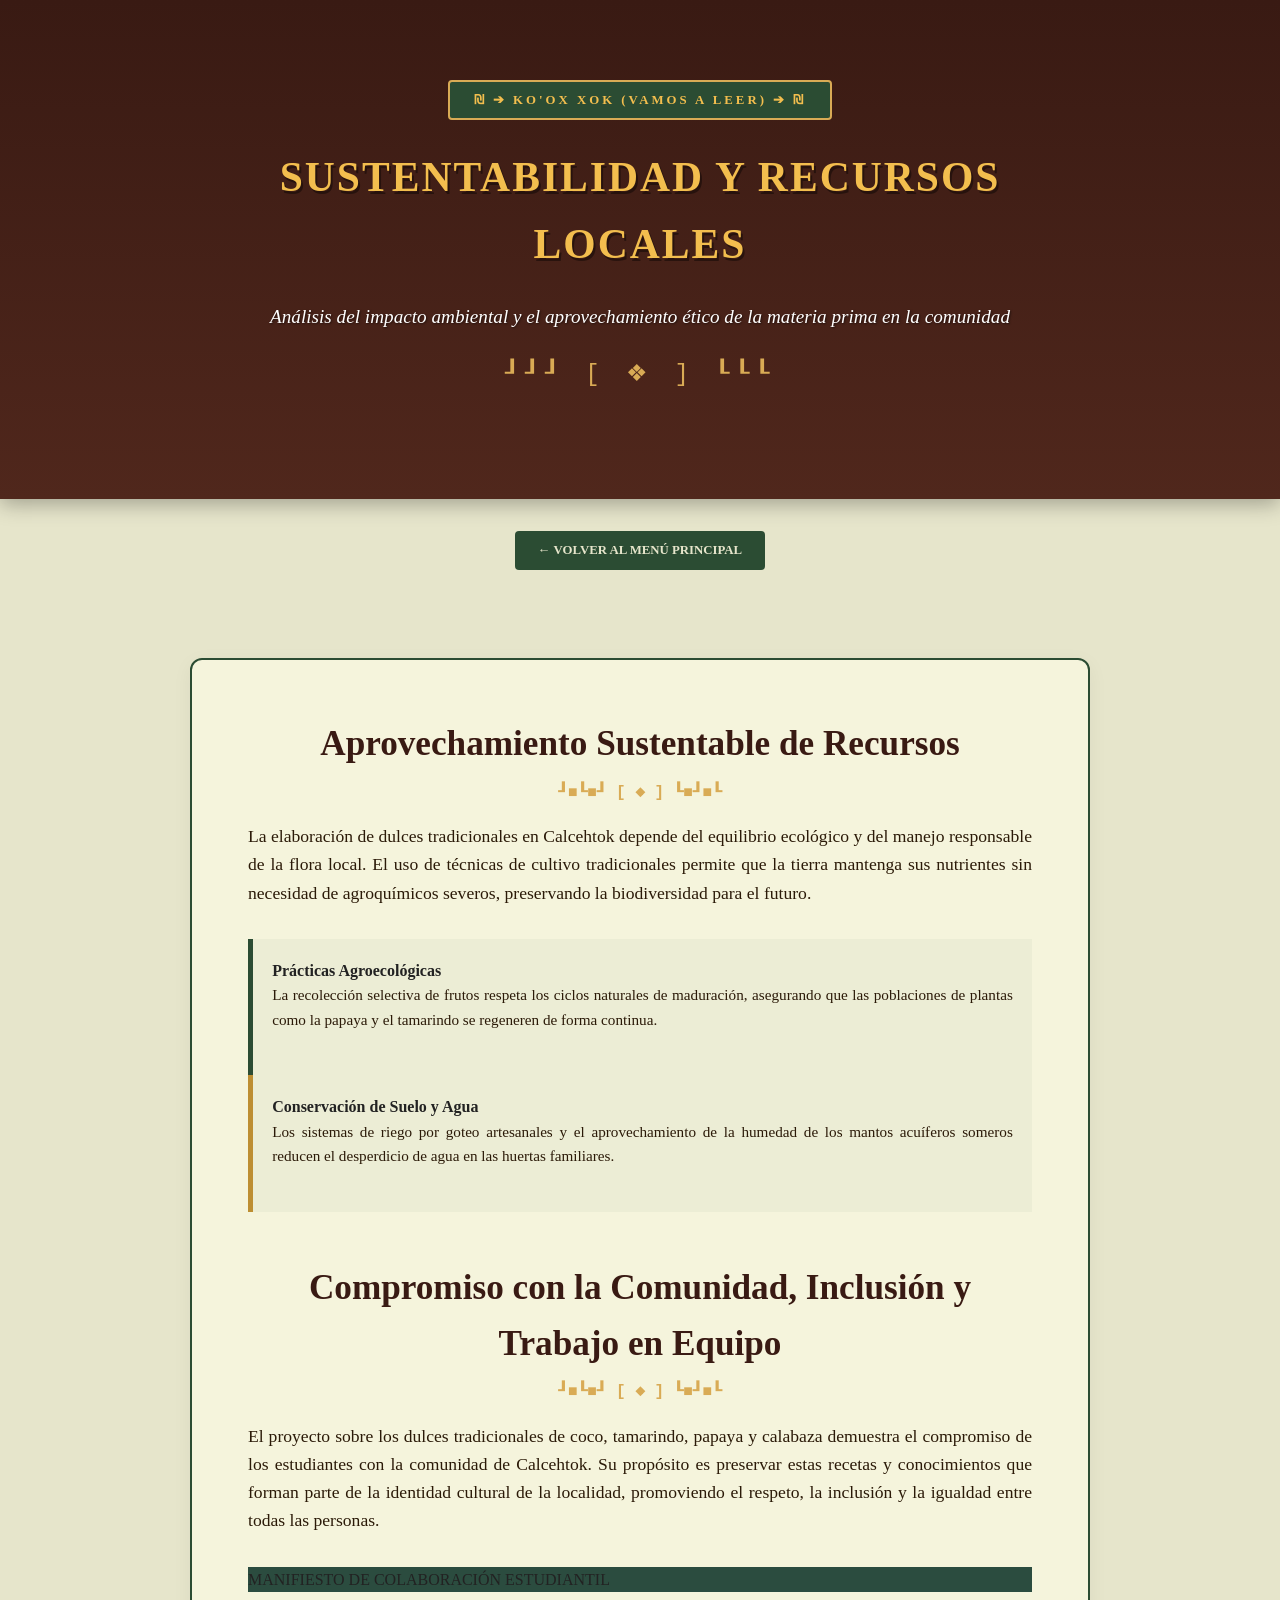
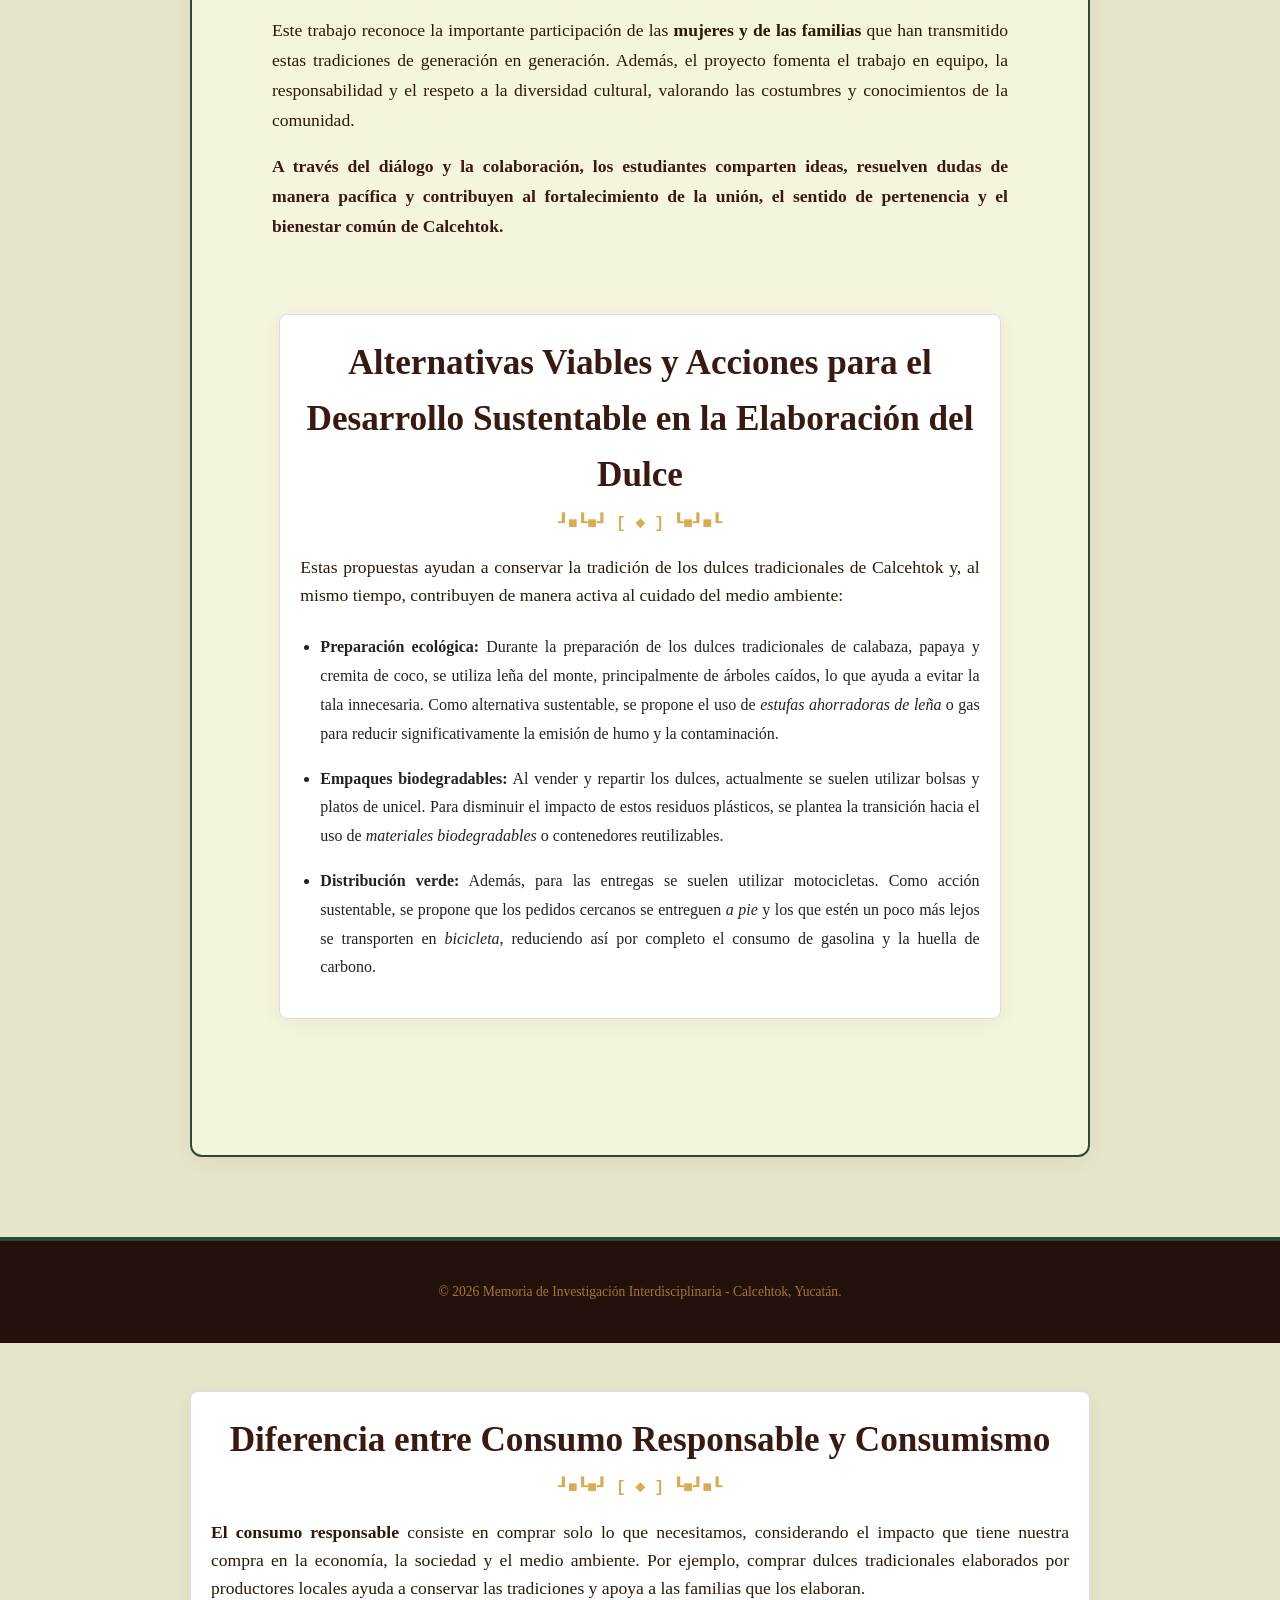
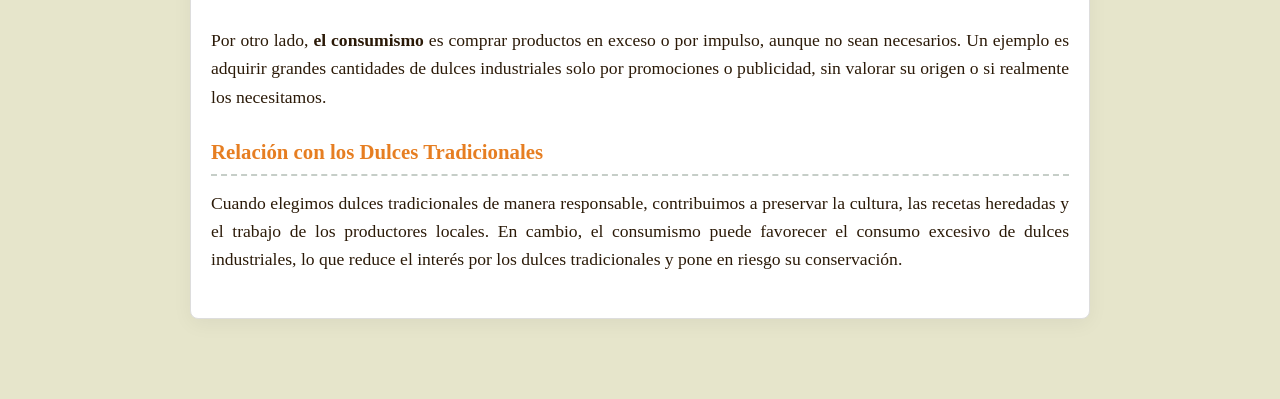
<file: sustentabilidad.html>
<!DOCTYPE html>
<html lang="es">
<head>
    <meta charset="UTF-8">
    <meta name="viewport" content="width=device-width, initial-scale=1.0">
    <title>Sustentabilidad y Recursos - Calcehtok</title>
    <link rel="stylesheet" href="estilos.css">
</head>
<body>

    <header>
        <h1>Sustentabilidad y Recursos Locales</h1>
        <p>Análisis del impacto ambiental y el aprovechamiento ético de la materia prima en la comunidad</p>
    </header>

    <div class="nav-container" style="max-width: 900px; margin: 2rem auto 0 auto; padding: 0 1rem;">
        <a href="index.html" class="btn-regresar">← Volver al Menú Principal</a>
    </div>

    <main class="content-container">
        
        <h2>Aprovechamiento Sustentable de Recursos</h2>
        <p>La elaboración de dulces tradicionales en Calcehtok depende del equilibrio ecológico y del manejo responsable de la flora local. El uso de técnicas de cultivo tradicionales permite que la tierra mantenga sus nutrientes sin necesidad de agroquímicos severos, preservando la biodiversidad para el futuro.</p>

        <div class="grid-2" style="margin-top: 2rem; margin-bottom: 3rem;">
            <div class="sub-card">
                <h4>Prácticas Agroecológicas</h4>
                <p style="font-size: 0.95rem;">La recolección selectiva de frutos respeta los ciclos naturales de maduración, asegurando que las poblaciones de plantas como la papaya y el tamarindo se regeneren de forma continua.</p>
            </div>
            <div class="sub-card" style="border-left-color: #bd8e32;">
                <h4>Conservación de Suelo y Agua</h4>
                <p style="font-size: 0.95rem;">Los sistemas de riego por goteo artesanales y el aprovechamiento de la humedad de los mantos acuíferos someros reducen el desperdicio de agua en las huertas familiares.</p>
            </div>
        </div>

        <h2>Compromiso con la Comunidad, Inclusión y Trabajo en Equipo</h2>
        
        <p>El proyecto sobre los dulces tradicionales de coco, tamarindo, papaya y calabaza demuestra el compromiso de los estudiantes con la comunidad de Calcehtok. Su propósito es preservar estas recetas y conocimientos que forman parte de la identidad cultural de la localidad, promoviendo el respeto, la inclusión y la igualdad entre todas las personas.</p>

        <div class="infografia-container" style="margin-top: 2rem; margin-bottom: 2rem;">
            <div class="info-header-box" style="background-color: #2b4c3f; border-bottom-color: #bd8e32;">
                MANIFIESTO DE COLABORACIÓN ESTUDIANTIL
            </div>
            <div style="padding: 1.5rem; color: #2b1a08; text-align: justify; line-height: 1.7;">
                <p style="margin-bottom: 1rem;">
                    Este trabajo reconoce la importante participación de las <strong>mujeres y de las familias</strong> que han transmitido estas tradiciones de generación en generación. Además, el proyecto fomenta el trabajo en equipo, la responsabilidad y el respeto a la diversidad cultural, valorando las costumbres y conocimientos de la comunidad.
                </p>
                <p style="margin-bottom: 0; font-weight: bold; color: #391a13;">
                    A través del diálogo y la colaboración, los estudiantes comparten ideas, resuelven dudas de manera pacífica y contribuyen al fortalecimiento de la unión, el sentido de pertenencia y el bienestar común de Calcehtok.
                </p>
            </div>
        </div>
<section class="content-container" style="margin-top: 3rem; padding: 20px; border: 1px solid #ddd; border-radius: 8px; background-color: #ffffff;">
    
    <h2>Alternativas Viables y Acciones para el Desarrollo Sustentable en la Elaboración del Dulce</h2>
    
    <p style="text-align: justify; margin-bottom: 1.5rem;">
        Estas propuestas ayudan a conservar la tradición de los dulces tradicionales de Calcehtok y, al mismo tiempo, contribuyen de manera activa al cuidado del medio ambiente:
    </p>

    <ul style="padding-left: 20px; line-height: 1.8;">
        <li style="margin-bottom: 1rem; text-align: justify;">
            <strong>Preparación ecológica:</strong> Durante la preparación de los dulces tradicionales de calabaza, papaya y cremita de coco, se utiliza leña del monte, principalmente de árboles caídos, lo que ayuda a evitar la tala innecesaria. Como alternativa sustentable, se propone el uso de <em>estufas ahorradoras de leña</em> o gas para reducir significativamente la emisión de humo y la contaminación.
        </li>
        <li style="margin-bottom: 1rem; text-align: justify;">
            <strong>Empaques biodegradables:</strong> Al vender y repartir los dulces, actualmente se suelen utilizar bolsas y platos de unicel. Para disminuir el impacto de estos residuos plásticos, se plantea la transición hacia el uso de <em>materiales biodegradables</em> o contenedores reutilizables.
        </li>
        <li style="margin-bottom: 1rem; text-align: justify;">
            <strong>Distribución verde:</strong> Además, para las entregas se suelen utilizar motocicletas. Como acción sustentable, se propone que los pedidos cercanos se entreguen <em>a pie</em> y los que estén un poco más lejos se transporten en <em>bicicleta</em>, reduciendo así por completo el consumo de gasolina y la huella de carbono.
        </li>
    </ul>

</section>
    </main>

    <footer>
        <p>© 2026 Memoria de Investigación Interdisciplinaria - Calcehtok, Yucatán.</p>
    </footer>

</body><section class="content-container" style="margin-top: 3rem; padding: 20px; border: 1px solid #ddd; border-radius: 8px; background-color: #ffffff;">
    
    <h2>Diferencia entre Consumo Responsable y Consumismo</h2>
    
    <p style="text-align: justify;">
        <strong>El consumo responsable</strong> consiste en comprar solo lo que necesitamos, considerando el impacto que tiene nuestra compra en la economía, la sociedad y el medio ambiente. Por ejemplo, comprar dulces tradicionales elaborados por productores locales ayuda a conservar las tradiciones y apoya a las familias que los elaboran.
    </p>

    <p style="text-align: justify;">
        Por otro lado, <strong>el consumismo</strong> es comprar productos en exceso o por impulso, aunque no sean necesarios. Un ejemplo es adquirir grandes cantidades de dulces industriales solo por promociones o publicidad, sin valorar su origen o si realmente los necesitamos.
    </p>

    <h3 style="margin-top: 1.5rem; color: #e67e22;">Relación con los Dulces Tradicionales</h3>
    
    <p style="text-align: justify;">
        Cuando elegimos dulces tradicionales de manera responsable, contribuimos a preservar la cultura, las recetas heredadas y el trabajo de los productores locales. En cambio, el consumismo puede favorecer el consumo excesivo de dulces industriales, lo que reduce el interés por los dulces tradicionales y pone en riesgo su conservación.
    </p>

</section>
</html>
</file>
<file: estilos.css>
/* CLON DEL ESTILO PREMUM + TOQUE MAYA YUCATECO */
:root {
    --header-gradient: linear-gradient(to bottom, #391a13, #50271c); 
    --gold-text: #f3be4e;         
    --gold-muted: #d9ab55;        
    --bg-cream: #e6e5cb;          
    --card-bg: #f5f4dc;           
    --border-green: #2b4c33;      /* Verde selva maya más vivo */
    --text-dark: #222222;         
    --transition: all 0.3s cubic-bezier(0.25, 0.8, 0.25, 1);
}

@import url('https://fonts.googleapis.com/css2?family=Cinzel:wght@700;900&family=Lora:ital,wght@0,500;0,700;1,400&display=swap');

* {
    box-sizing: border-box;
    margin: 0;
    padding: 0;
}

body {
    background-color: var(--bg-cream);
    color: var(--text-dark);
    font-family: 'Lora', Georgia, serif;
    line-height: 1.6;
    display: flex;
    flex-direction: column;
    min-height: 100vh;
}

/* HEADER CON GRECA GEOMÉTRICA MAYA */
header {
    background: var(--header-gradient);
    text-align: center;
    padding: 5rem 1.5rem 6.5rem 1.5rem;
    position: relative;
    box-shadow: 0 5px 20px rgba(0,0,0,0.3);
}

/* Cintillo flotante estilo herencia */
header::before {
    content: "₪ ➔ KO'OX XOK (VAMOS A LEER) ➔ ₪";
    display: inline-block;
    background-color: var(--border-green);
    color: var(--gold-text);
    font-family: 'Cinzel', serif;
    font-size: 0.8rem;
    font-weight: bold;
    letter-spacing: 3px;
    padding: 0.5rem 1.5rem;
    margin-bottom: 1.5rem;
    border-radius: 4px;
    border: 2px solid var(--gold-muted);
}

header h1 {
    font-family: 'Cinzel', serif;
    font-size: 2.6rem;
    color: var(--gold-text);
    text-transform: uppercase;
    letter-spacing: 2px;
    max-width: 900px;
    margin: 0 auto;
    text-shadow: 2px 3px 0px rgba(0,0,0,0.4);
}

/* 🧱 GARABATO / GRECA MAYA DE TRADICIÓN (Estilo ruinas Puuc) */
header::after {
    content: "┚┚┚ [ ❖ ] ┖┖┖";
    display: block;
    font-family: monospace;
    font-size: 1.5rem;
    color: var(--gold-muted);
    letter-spacing: 6px;
    margin-top: 1.5rem;
}

header p {
    font-style: italic;
    font-size: 1.2rem;
    color: #ffffff;
    max-width: 750px;
    margin: 1.5rem auto 0 auto;
    text-shadow: 1px 1px 2px rgba(0,0,0,0.5);
}

/* 🗺️ TABLERO DE ATAJOS EN COLUMNAS */
.shortcuts-menu {
    max-width: 1150px;
    width: 92%;
    margin: -3.5rem auto 4rem auto; 
    display: grid;
    grid-template-columns: repeat(auto-fit, minmax(210px, 1fr));
    gap: 1.5rem;
    z-index: 10;
}

/* TARJETAS RÚSTICAS DE ALTO IMPACTO */
.shortcut-item {
    background: var(--card-bg);
    border: 2px solid var(--border-green);
    border-radius: 12px;
    padding: 2.2rem 1.2rem;
    text-decoration: none;
    color: var(--text-dark);
    display: flex;
    flex-direction: column;
    align-items: center;
    text-align: center;
    justify-content: space-between;
    box-shadow: 0 6px 15px rgba(0,0,0,0.08);
    transition: var(--transition);
    position: relative;
}

.shortcut-item:hover {
    transform: translateY(-8px);
    box-shadow: 0 15px 25px rgba(57, 26, 19, 0.2);
    background: #fffdf0;
}

/* Detalle de garabato en las esquinas superiores de la tarjeta al hacer hover */
.shortcut-item:hover::before {
    content: "𒁂";
    position: absolute;
    top: 5px;
    left: 10px;
    font-size: 0.8rem;
    color: var(--gold-muted);
}

.shortcut-info {
    display: flex;
    flex-direction: column;
    align-items: center;
    width: 100%;
}

/* El número maya resaltado en grande */
.shortcut-num {
    font-family: sans-serif;
    color: var(--border-green);
    font-size: 2.2rem;
    font-weight: 900;
    margin-bottom: 0.5rem;
    letter-spacing: 1px;
    line-height: 1;
}

.shortcut-item:hover .shortcut-num {
    color: #bd8e32;
    transform: scale(1.1);
}

.shortcut-title {
    font-family: 'Cinzel', serif;
    font-size: 1.05rem;
    font-weight: 900;
    color: var(--text-dark);
    line-height: 1.4;
    margin-top: 0.5rem;
    margin-bottom: 1.5rem;
}

/* El botón llamativo institucional */
.shortcut-btn {
    font-family: 'Cinzel', serif;
    font-size: 0.8rem;
    font-weight: bold;
    color: var(--border-green);
    text-transform: uppercase;
    letter-spacing: 1px;
    border-bottom: 2px solid var(--gold-muted);
    padding-bottom: 3px;
    transition: var(--transition);
}

.shortcut-item:hover .shortcut-btn {
    color: #bd8e32;
    border-color: var(--border-green);
}

/* 📄 CONTENEDOR DE PÁGINAS INTERNAS CON DETALLES PUUC */
.content-container {
    max-width: 900px;
    width: 92%;
    margin: 3rem auto 5rem auto;
    background-color: var(--card-bg);
    padding: 3.5rem;
    border: 2px solid var(--border-green);
    border-radius: 12px;
    box-shadow: 0 5px 20px rgba(0,0,0,0.05);
}

.btn-regresar {
    display: inline-block;
    text-decoration: none;
    font-family: 'Cinzel', serif;
    background: var(--border-green);
    color: var(--bg-cream);
    padding: 0.6rem 1.4rem;
    font-size: 0.8rem;
    text-transform: uppercase;
    border-radius: 4px;
    margin-bottom: 2.5rem;
    font-weight: bold;
    transition: var(--transition);
}

.btn-regresar:hover {
    background: #391a13;
    color: var(--gold-text);
}

.content-container h2 {
    font-family: 'Cinzel', serif;
    font-size: 2.2rem;
    color: #391a13;
    margin-bottom: 1rem;
    text-align: center;
}

/* Greca decorativa intermedia para separar textos */
.content-container h2::after {
    content: "┚■┖■┚ [ ❖ ] ┖■┚■┖";
    display: block;
    font-family: monospace;
    font-size: 1rem;
    color: var(--gold-muted);
    margin-top: 0.5rem;
}

.content-container h3 {
    font-family: 'Cinzel', serif;
    margin: 2rem 0 0.8rem 0;
    font-size: 1.3rem;
    color: var(--border-green);
    border-bottom: 2px dashed rgba(68, 93, 74, 0.3);
    padding-bottom: 0.4rem;
}

.content-container p {
    font-size: 1.1rem;
    color: #2b1a08;
    margin-bottom: 1.5rem;
    text-align: justify;
}

/* TABLAS Y OTROS ELEMENTOS INTERNOS */
table { width: 100%; border-collapse: collapse; margin: 2rem 0; background: #fffdf0; }
th, td { padding: 1rem; border: 2px solid var(--border-green); font-size: 1rem; }
th { background-color: var(--border-green); color: white; font-family: 'Cinzel', serif; }
tr:nth-child(even) { background-color: rgba(43, 76, 51, 0.05); }

.sub-card { background: rgba(43, 76, 51, 0.04); border-left: 5px solid var(--border-green); padding: 1.2rem; }
.list-bullet li { margin-left: 1.5rem; margin-bottom: 0.5rem; }

/* 🤠 CONSTRUCCIÓN DEL ASISTENTE MESTIZO YUCATECO */
.asistente-yucateco-container {
    position: fixed;
    bottom: 2rem;
    right: 2rem;
    z-index: 4000;
    display: flex;
    flex-direction: column;
    align-items: flex-end;
}

.avatar-yucateco {
    width: 65px;
    height: 65px;
    background: #ffffff;
    border: 3px solid var(--border-green);
    border-radius: 50%;
    box-shadow: 0 8px 25px rgba(0,0,0,0.2);
    cursor: pointer;
    position: relative;
    display: flex;
    align-items: center;
    justify-content: center;
    transition: var(--transition);
}

/* Sombrero vaquero/jipi de tejido yucateco hecho con puros bordes */
.sombrero-jipi {
    position: absolute;
    top: -12px;
    width: 55px;
    height: 14px;
    background: #f1ebd9;
    border: 2px solid #6e4720;
    border-radius: 20px;
}
.sombrero-jipi::before {
    content: "";
    position: absolute;
    top: -10px;
    left: 12px;
    width: 27px;
    height: 12px;
    background: #f1ebd9;
    border: 2px solid #6e4720;
    border-bottom: none;
    border-radius: 8px 8px 0 0;
}

.guayabera-face {
    font-size: 2rem;
    margin-top: 5px;
}

.avatar-yucateco:hover {
    transform: scale(1.1) rotate(4deg);
    border-color: var(--gold-text);
}

/* Bocadillo regional */
.bocadillo-yucateco {
    background: #fffdf5;
    border: 3px solid var(--border-green);
    border-radius: 16px;
    padding: 1.2rem;
    width: 320px;
    box-shadow: 0 10px 30px rgba(0,0,0,0.15);
    margin-bottom: 1rem;
    display: none;
    animation: popIn 0.3s ease-out;
}

.bocadillo-yucateco h4 {
    font-family: 'Cinzel', serif;
    color: #391a13;
    margin-bottom: 0.4rem;
    border-bottom: 2px dashed var(--gold-muted);
}

.bocadillo-yucateco p {
    font-size: 0.95rem;
    color: var(--text-dark);
    line-height: 1.4;
}

@keyframes popIn {
    from { transform: scale(0.8); opacity: 0; }
    to { transform: scale(1); opacity: 1; }
}

footer { background-color: #24110c; color: rgba(243, 190, 78, 0.6); text-align: center; padding: 2.5rem 1rem; margin-top: auto; font-size: 0.85rem; font-family: 'Cinzel', serif; border-top: 4px solid var(--border-green); }
/* --- ADAPTACIÓN PARA PANTALLAS DE CELULARES --- */
@media (max-width: 768px) {
    .container {
        flex-direction: column; /* Hace que el menú y el contenido se pongan uno abajo del otro */
        padding: 0 1rem;
    }

    header h1 {
        font-size: 1.8rem; /* Achica un poco el título para que no se corte en el cel */
    }

    .subtitle {
        font-size: 1rem;
    }

    .sidebar {
        min-width: auto;
        margin-bottom: 1rem; /* Separa el menú del contenido de abajo */
    }

    .main-content {
        padding: 1.5rem; /* Ajusta los espacios internos en pantallas chicas */
    }

    /* Hace que las tablas se puedan mover de lado a lado si no caben en la pantalla */
    table {
        display: block;
        overflow-x: auto;
        white-space: nowrap;
    }
}
</file>
